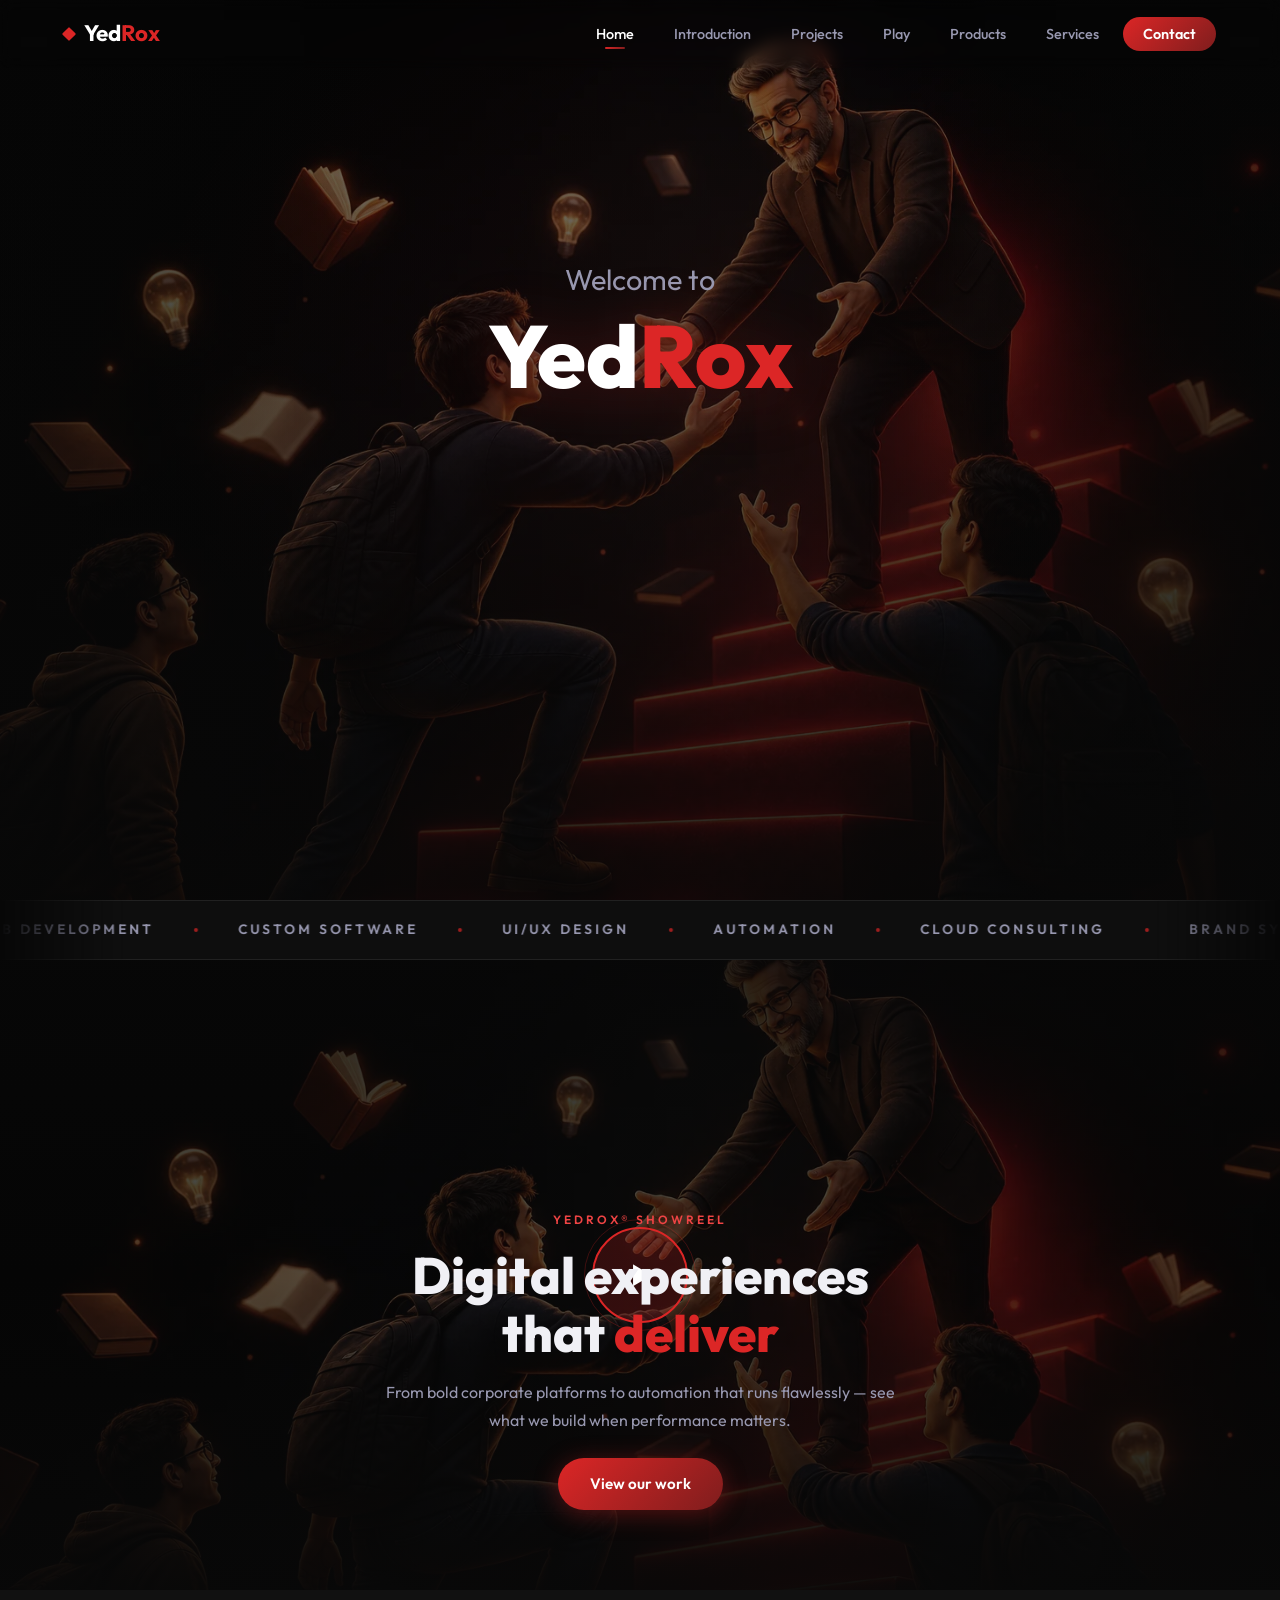
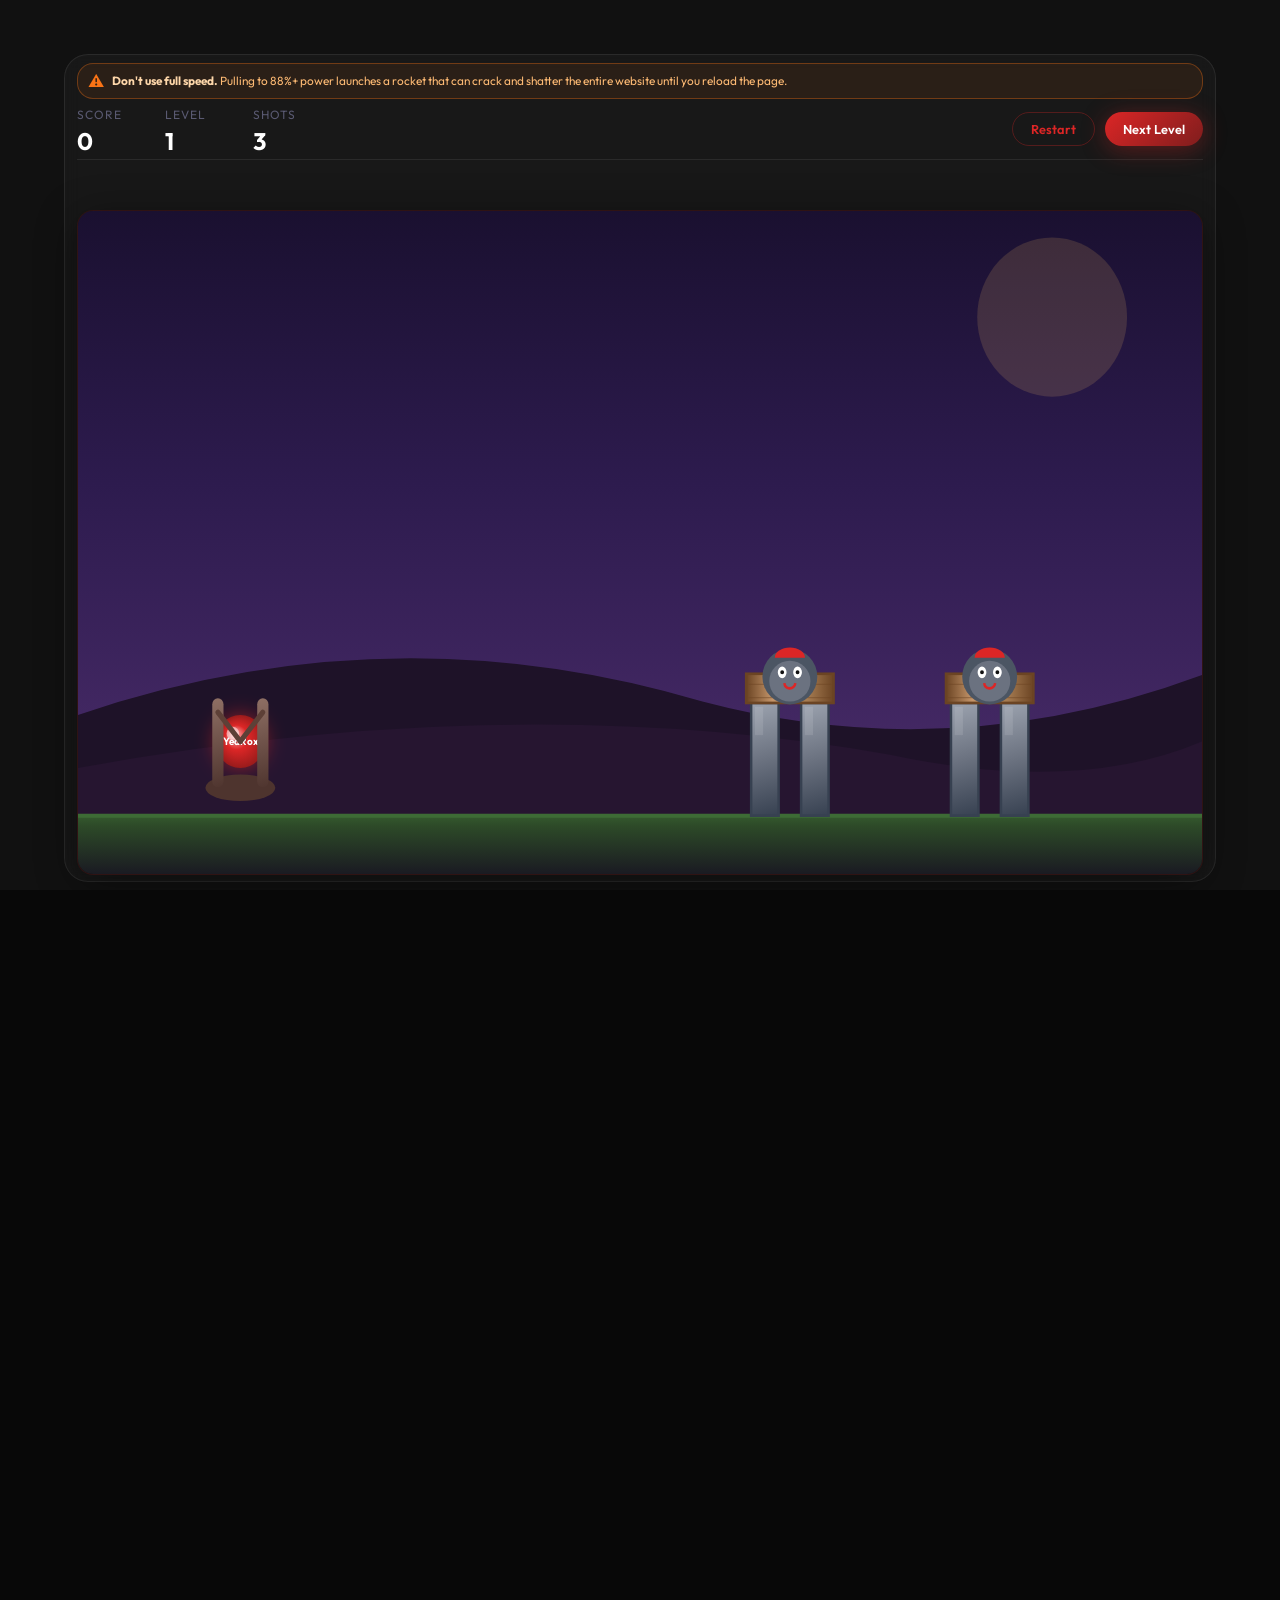
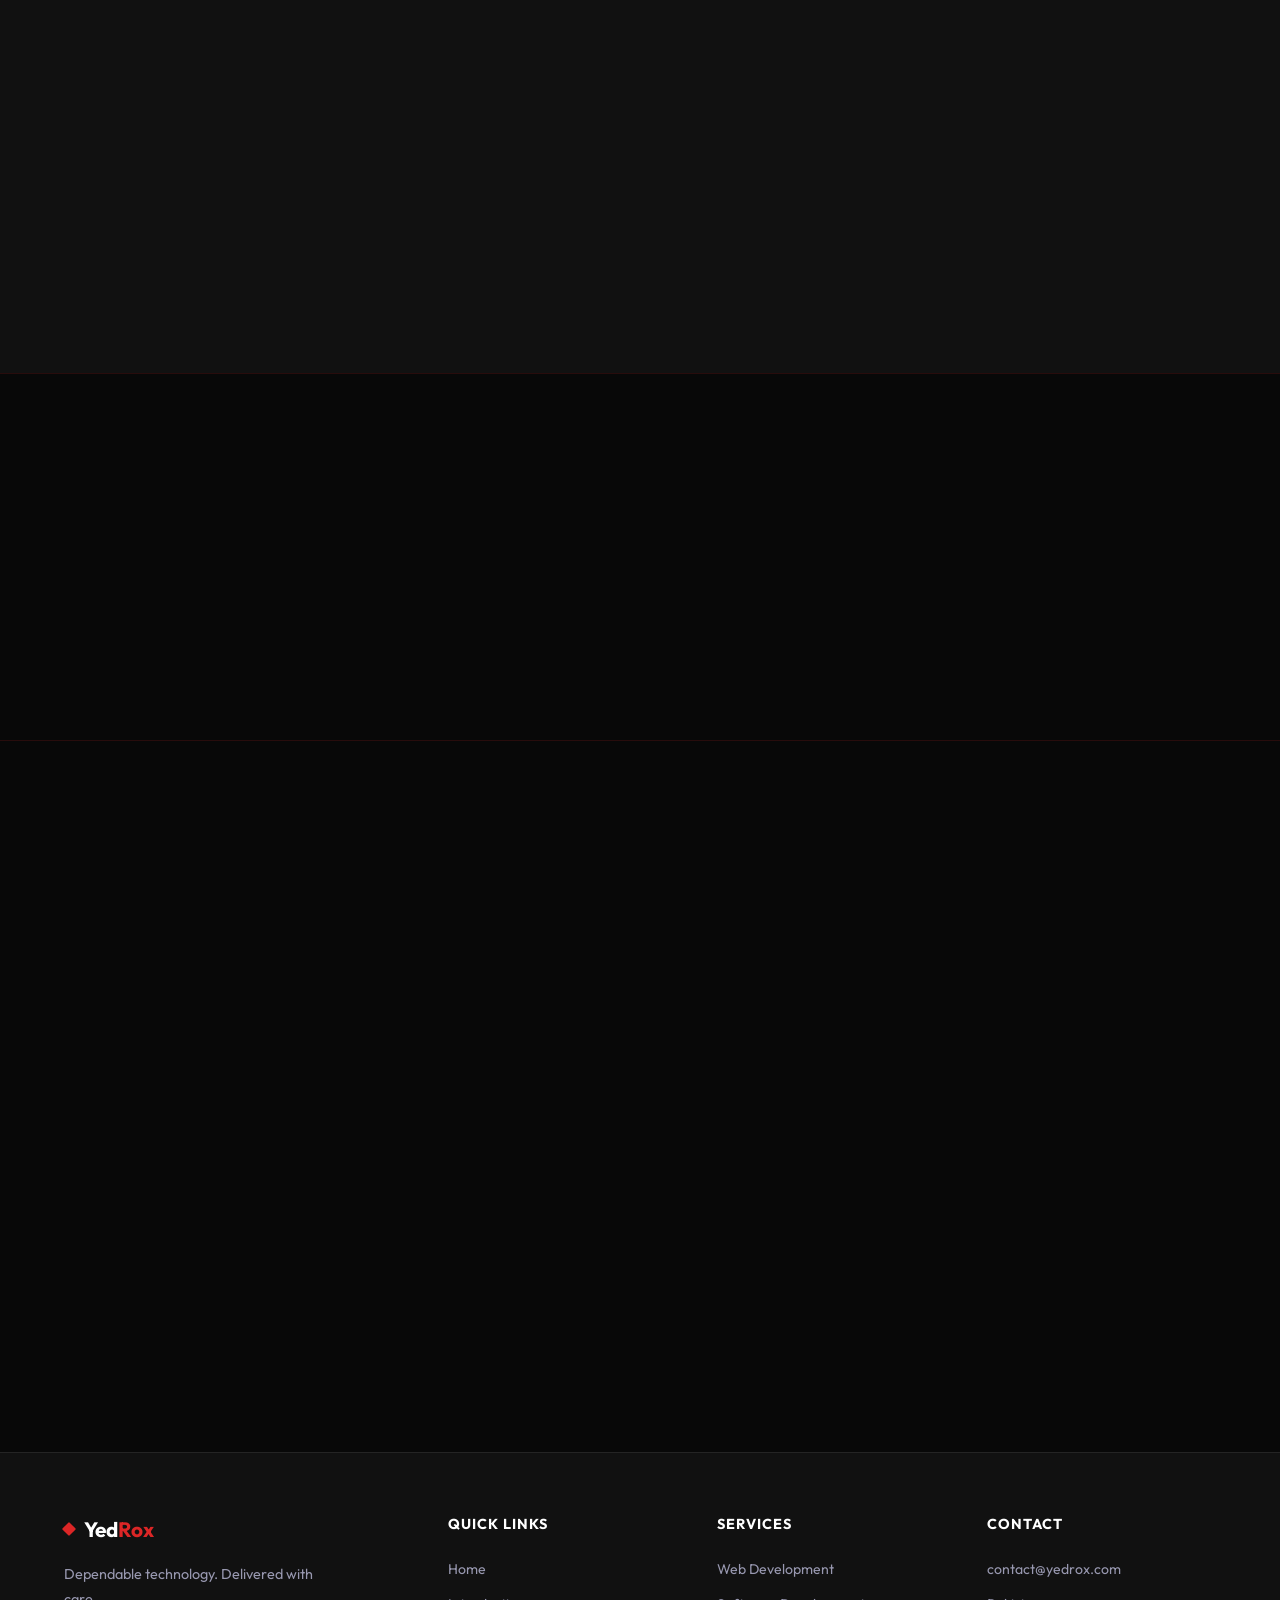
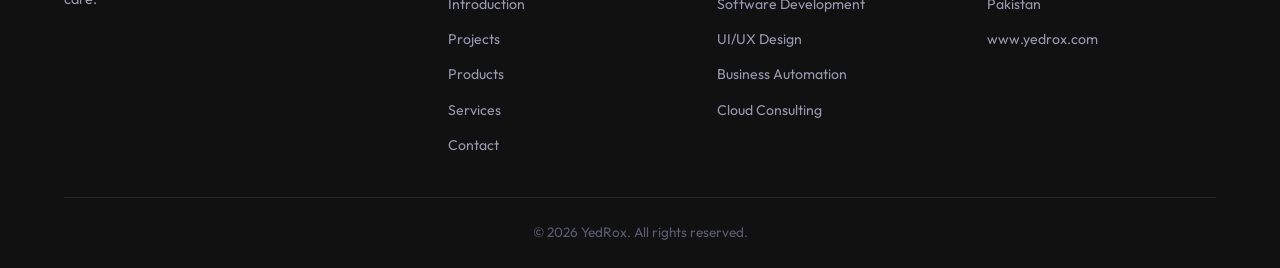
<file: index.html>
<!DOCTYPE html>
<html lang="en">
<head>
  <meta charset="UTF-8">
  <meta name="viewport" content="width=device-width, initial-scale=1.0, viewport-fit=cover">
  <meta name="theme-color" content="#080808">
  <meta name="mobile-web-app-capable" content="yes">
  <meta name="description" content="YedRox — Reliable digital solutions built to perform. Web development, software, automation, and technology consulting you can trust.">
  <title>YedRox | Reliable Digital Solutions Built to Perform</title>
  <link rel="preconnect" href="https://fonts.googleapis.com">
  <link rel="preconnect" href="https://fonts.gstatic.com" crossorigin>
  <link href="https://fonts.googleapis.com/css2?family=Inter:wght@300;400;500;600;700;800&family=Outfit:wght@400;500;600;700;800&display=swap" rel="stylesheet">
  <link rel="preload" as="image" href="assets/hero-mentor.webp" fetchpriority="high">
  <link rel="stylesheet" href="style.css?v=11">
</head>
<body>

  <div id="screenCracks" class="screen-cracks" aria-hidden="true" hidden>
    <svg class="screen-crack-glass" viewBox="0 0 1000 1000" preserveAspectRatio="xMidYMid slice" aria-hidden="true">
      <defs>
        <radialGradient id="crackImpactGlow" cx="50%" cy="50%" r="50%">
          <stop offset="0%" stop-color="rgba(255,255,255,0.28)" />
          <stop offset="40%" stop-color="rgba(255,255,255,0.08)" />
          <stop offset="100%" stop-color="rgba(255,255,255,0)" />
        </radialGradient>
        <filter id="crackShadowBlur" x="-30%" y="-30%" width="160%" height="160%">
          <feGaussianBlur stdDeviation="1.2" />
        </filter>
        <filter id="crackGlow" x="-20%" y="-20%" width="140%" height="140%">
          <feGaussianBlur stdDeviation="0.35" result="blur" />
          <feMerge>
            <feMergeNode in="blur" />
            <feMergeNode in="SourceGraphic" />
          </feMerge>
        </filter>
      </defs>

      <circle class="crack-impact-glow" cx="500" cy="500" r="110" fill="url(#crackImpactGlow)" />
      <circle class="crack-impact-chip" cx="500" cy="500" r="5" />
      <circle class="crack-impact-ring" cx="500" cy="500" r="18" />
      <circle class="crack-impact-ring crack-impact-ring--outer" cx="500" cy="500" r="34" />

      <g class="crack-layer crack-layer--shadow" filter="url(#crackShadowBlur)">
        <path class="crack-primary" data-tier="1" d="M500 500 C502 478 497 456 503 434 C498 412 504 390 499 368 C503 346 497 324 501 302 C498 280 502 258 499 236 C501 214 498 192 500 170 C502 148 499 126 501 104 C498 82 500 60 502 38 C499 24 501 12 500 4" />
        <path class="crack-primary" data-tier="1" d="M500 500 C518 492 536 484 554 476 C572 468 590 460 608 452 C626 444 644 436 662 428 C680 420 698 412 716 404 C734 396 752 388 770 380 C788 372 806 364 824 356 C842 348 860 340 878 332 C896 324 914 316 932 308 C950 300 968 292 986 284" />
        <path class="crack-primary" data-tier="1" d="M500 500 C492 518 484 536 476 554 C468 572 460 590 452 608 C444 626 436 644 428 662 C420 680 412 698 404 716 C396 734 388 752 380 770 C372 788 364 806 356 824 C348 842 340 860 332 878 C324 896 316 914 308 932 C300 950 292 968 284 986" />
        <path class="crack-primary" data-tier="1" d="M500 500 C482 492 464 484 446 476 C428 468 410 460 392 452 C374 444 356 436 338 428 C320 420 302 412 284 404 C266 396 248 388 230 380 C212 372 194 364 176 356 C158 348 140 340 122 332 C104 324 86 316 68 308 C50 300 32 292 14 284" />
        <path class="crack-primary" data-tier="1" d="M500 500 C508 508 516 516 524 524 C532 532 540 540 548 548 C556 556 564 564 572 572 C580 580 588 588 596 596 C604 604 612 612 620 620 C628 628 636 636 644 644 C652 652 660 660 668 668 C676 676 684 684 692 692 C700 700 708 708 716 716 C724 724 732 732 740 740 C748 748 756 756 764 764 C772 772 780 780 788 788 C796 796 804 804 812 812 C820 820 828 828 836 836 C844 844 852 852 860 860 C868 868 876 876 884 884 C892 892 900 900 908 908 C916 916 924 924 932 932 C940 940 948 948 956 956 C964 964 972 972 980 980 C988 988 994 994 998 998" />
        <path class="crack-primary" data-tier="1" d="M500 500 C492 508 484 516 476 524 C468 532 460 540 452 548 C444 556 436 564 428 572 C420 580 412 588 404 596 C396 604 388 612 380 620 C372 628 364 636 356 644 C348 652 340 660 332 668 C324 676 316 684 308 692 C300 700 292 708 284 716 C276 724 268 732 260 740 C252 748 244 756 236 764 C228 772 220 780 212 788 C204 796 196 804 188 812 C180 820 172 828 164 836 C156 844 148 852 140 860 C132 868 124 876 116 884 C108 892 100 900 92 908 C84 916 76 924 68 932 C60 940 52 948 44 956 C36 964 28 972 20 980 C12 988 6 994 2 998" />
        <path class="crack-primary" data-tier="2" d="M500 500 C512 506 524 512 536 518 C548 524 560 530 572 536 C584 542 596 548 608 554 C620 560 632 566 644 572 C656 578 668 584 680 590 C692 596 704 602 716 608 C728 614 740 620 752 626 C764 632 776 638 788 644 C800 650 812 656 824 662 C836 668 848 674 860 680 C872 686 884 692 896 698 C908 704 920 710 932 716 C944 722 956 728 968 734 C980 740 990 746 998 752" />
        <path class="crack-primary" data-tier="2" d="M500 500 C488 506 476 512 464 518 C452 524 440 530 428 536 C416 542 404 548 392 554 C380 560 368 566 356 572 C344 578 332 584 320 590 C308 596 296 602 284 608 C272 614 260 620 248 626 C236 632 224 638 212 644 C200 650 188 656 176 662 C164 668 152 674 140 680 C128 686 116 692 104 698 C92 704 80 710 68 716 C56 722 44 728 32 734 C20 740 10 746 2 752" />
        <path class="crack-primary" data-tier="2" d="M500 500 C506 494 512 488 518 482 C524 476 530 470 536 464 C542 458 548 452 554 446 C560 440 566 434 572 428 C578 422 584 416 590 410 C596 404 602 398 608 392 C614 386 620 380 626 374 C632 368 638 362 644 356 C650 350 656 344 662 338 C668 332 674 326 680 320 C686 314 692 308 698 302 C704 296 710 290 716 284 C722 278 728 272 734 266 C740 260 746 254 752 248 C758 242 764 236 770 230 C776 224 782 218 788 212 C794 206 800 200 806 194 C812 188 818 182 824 176 C830 170 836 164 842 158 C848 152 854 146 860 140 C866 134 872 128 878 122 C884 116 890 110 896 104 C902 98 908 92 914 86 C920 80 926 74 932 68 C938 62 944 56 950 50 C956 44 962 38 968 32 C974 26 980 20 986 14 C992 8 996 4 999 1" />
        <path class="crack-primary" data-tier="2" d="M500 500 C494 506 488 512 482 518 C476 524 470 530 464 536 C458 542 452 548 446 554 C440 560 434 566 428 572 C422 578 416 584 410 590 C404 596 398 602 392 608 C386 614 380 620 374 626 C368 632 362 638 356 644 C350 650 344 656 338 662 C332 668 326 674 320 680 C314 686 308 692 302 698 C296 704 290 710 284 716 C278 722 272 728 266 734 C260 740 254 746 248 752 C242 758 236 764 230 770 C224 776 218 782 212 788 C206 794 200 800 194 806 C188 812 182 818 176 824 C170 830 164 836 158 842 C152 848 146 854 140 860 C134 866 128 872 122 878 C116 884 110 890 104 896 C98 902 92 908 86 914 C80 920 74 926 68 932 C62 938 56 944 50 950 C44 956 38 962 32 968 C26 974 20 980 14 986 C8 992 4 996 1 999" />
      </g>

      <g class="crack-layer crack-layer--core" filter="url(#crackGlow)">
        <path class="crack-primary" data-tier="1" d="M500 500 C502 478 497 456 503 434 C498 412 504 390 499 368 C503 346 497 324 501 302 C498 280 502 258 499 236 C501 214 498 192 500 170 C502 148 499 126 501 104 C498 82 500 60 502 38 C499 24 501 12 500 4" />
        <path class="crack-primary" data-tier="1" d="M500 500 C518 492 536 484 554 476 C572 468 590 460 608 452 C626 444 644 436 662 428 C680 420 698 412 716 404 C734 396 752 388 770 380 C788 372 806 364 824 356 C842 348 860 340 878 332 C896 324 914 316 932 308 C950 300 968 292 986 284" />
        <path class="crack-primary" data-tier="1" d="M500 500 C492 518 484 536 476 554 C468 572 460 590 452 608 C444 626 436 644 428 662 C420 680 412 698 404 716 C396 734 388 752 380 770 C372 788 364 806 356 824 C348 842 340 860 332 878 C324 896 316 914 308 932 C300 950 292 968 284 986" />
        <path class="crack-primary" data-tier="1" d="M500 500 C482 492 464 484 446 476 C428 468 410 460 392 452 C374 444 356 436 338 428 C320 420 302 412 284 404 C266 396 248 388 230 380 C212 372 194 364 176 356 C158 348 140 340 122 332 C104 324 86 316 68 308 C50 300 32 292 14 284" />
        <path class="crack-primary" data-tier="1" d="M500 500 C508 508 516 516 524 524 C532 532 540 540 548 548 C556 556 564 564 572 572 C580 580 588 588 596 596 C604 604 612 612 620 620 C628 628 636 636 644 644 C652 652 660 660 668 668 C676 676 684 684 692 692 C700 700 708 708 716 716 C724 724 732 732 740 740 C748 748 756 756 764 764 C772 772 780 780 788 788 C796 796 804 804 812 812 C820 820 828 828 836 836 C844 844 852 852 860 860 C868 868 876 876 884 884 C892 892 900 900 908 908 C916 916 924 924 932 932 C940 940 948 948 956 956 C964 964 972 972 980 980 C988 988 994 994 998 998" />
        <path class="crack-primary" data-tier="1" d="M500 500 C492 508 484 516 476 524 C468 532 460 540 452 548 C444 556 436 564 428 572 C420 580 412 588 404 596 C396 604 388 612 380 620 C372 628 364 636 356 644 C348 652 340 660 332 668 C324 676 316 684 308 692 C300 700 292 708 284 716 C276 724 268 732 260 740 C252 748 244 756 236 764 C228 772 220 780 212 788 C204 796 196 804 188 812 C180 820 172 828 164 836 C156 844 148 852 140 860 C132 868 124 876 116 884 C108 892 100 900 92 908 C84 916 76 924 68 932 C60 940 52 948 44 956 C36 964 28 972 20 980 C12 988 6 994 2 998" />
        <path class="crack-primary" data-tier="2" d="M500 500 C512 506 524 512 536 518 C548 524 560 530 572 536 C584 542 596 548 608 554 C620 560 632 566 644 572 C656 578 668 584 680 590 C692 596 704 602 716 608 C728 614 740 620 752 626 C764 632 776 638 788 644 C800 650 812 656 824 662 C836 668 848 674 860 680 C872 686 884 692 896 698 C908 704 920 710 932 716 C944 722 956 728 968 734 C980 740 990 746 998 752" />
        <path class="crack-primary" data-tier="2" d="M500 500 C488 506 476 512 464 518 C452 524 440 530 428 536 C416 542 404 548 392 554 C380 560 368 566 356 572 C344 578 332 584 320 590 C308 596 296 602 284 608 C272 614 260 620 248 626 C236 632 224 638 212 644 C200 650 188 656 176 662 C164 668 152 674 140 680 C128 686 116 692 104 698 C92 704 80 710 68 716 C56 722 44 728 32 734 C20 740 10 746 2 752" />
        <path class="crack-primary" data-tier="2" d="M500 500 C506 494 512 488 518 482 C524 476 530 470 536 464 C542 458 548 452 554 446 C560 440 566 434 572 428 C578 422 584 416 590 410 C596 404 602 398 608 392 C614 386 620 380 626 374 C632 368 638 362 644 356 C650 350 656 344 662 338 C668 332 674 326 680 320 C686 314 692 308 698 302 C704 296 710 290 716 284 C722 278 728 272 734 266 C740 260 746 254 752 248 C758 242 764 236 770 230 C776 224 782 218 788 212 C794 206 800 200 806 194 C812 188 818 182 824 176 C830 170 836 164 842 158 C848 152 854 146 860 140 C866 134 872 128 878 122 C884 116 890 110 896 104 C902 98 908 92 914 86 C920 80 926 74 932 68 C938 62 944 56 950 50 C956 44 962 38 968 32 C974 26 980 20 986 14 C992 8 996 4 999 1" />
        <path class="crack-primary" data-tier="2" d="M500 500 C494 506 488 512 482 518 C476 524 470 530 464 536 C458 542 452 548 446 554 C440 560 434 566 428 572 C422 578 416 584 410 590 C404 596 398 602 392 608 C386 614 380 620 374 626 C368 632 362 638 356 644 C350 650 344 656 338 662 C332 668 326 674 320 680 C314 686 308 692 302 698 C296 704 290 710 284 716 C278 722 272 728 266 734 C260 740 254 746 248 752 C242 758 236 764 230 770 C224 776 218 782 212 788 C206 794 200 800 194 806 C188 812 182 818 176 824 C170 830 164 836 158 842 C152 848 146 854 140 860 C134 866 128 872 122 878 C116 884 110 890 104 896 C98 902 92 908 86 914 C80 920 74 926 68 932 C62 938 56 944 50 950 C44 956 38 962 32 968 C26 974 20 980 14 986 C8 992 4 996 1 999" />
      </g>

      <g class="crack-layer crack-layer--branch">
        <path class="crack-branch" d="M499 368 L512 358 L508 342 M503 346 L490 334 L496 318" />
        <path class="crack-branch" d="M662 428 L676 416 L670 400 M680 420 L694 408 L688 392" />
        <path class="crack-branch" d="M428 662 L416 676 L400 670 M420 680 L408 694 L392 688" />
        <path class="crack-branch" d="M338 428 L326 416 L310 422 M356 438 L344 426 L330 432" />
        <path class="crack-branch" d="M572 572 L584 560 L578 544 M596 588 L608 576 L602 560" />
        <path class="crack-branch" d="M428 572 L416 584 L402 578 M444 556 L432 568 L418 562" />
        <path class="crack-branch" d="M644 572 L658 560 L652 544 M680 590 L668 602 L662 618" />
        <path class="crack-branch" d="M356 572 L342 560 L348 544 M320 590 L332 602 L326 618" />
        <path class="crack-branch" d="M501 302 L515 288 L509 272 M498 280 L484 266 L490 250" />
        <path class="crack-branch" d="M770 380 L784 366 L778 350 M756 392 L742 378 L748 362" />
        <path class="crack-branch" d="M548 548 L562 534 L556 518 M534 562 L520 548 L526 532" />
        <path class="crack-branch" d="M452 548 L438 534 L444 518 M466 562 L480 548 L474 532" />
      </g>

      <g class="crack-layer crack-layer--hairline">
        <path class="crack-hair" d="M500 500 L508 496 L504 490 L511 484 L506 478" />
        <path class="crack-hair" d="M500 500 L492 504 L496 510 L489 516 L494 522" />
        <path class="crack-hair" d="M504 390 L510 386 L507 382 M556 476 L562 472 L559 468" />
        <path class="crack-hair" d="M476 556 L470 562 L474 566 M452 608 L446 614 L450 618" />
        <path class="crack-hair" d="M620 620 L626 626 L622 630 M644 644 L650 650 L646 654" />
        <path class="crack-hair" d="M380 620 L374 626 L378 630 M356 644 L350 650 L354 654" />
        <path class="crack-hair" d="M716 404 L722 398 L718 394 M608 452 L614 446 L610 442" />
        <path class="crack-hair" d="M284 404 L278 398 L282 394 M392 452 L386 446 L390 442" />
        <path class="crack-hair" d="M680 590 L686 584 L682 580 M590 410 L596 404 L592 400" />
        <path class="crack-hair" d="M320 590 L314 584 L318 580 M410 590 L404 584 L408 580" />
      </g>

      <g class="crack-layer crack-layer--highlight">
        <path class="crack-highlight" d="M500 500 C502 478 497 456 503 434 C498 412 504 390 499 368 C503 346 497 324 501 302 C498 280 502 258 499 236 C501 214 498 192 500 170" />
        <path class="crack-highlight" d="M500 500 C518 492 536 484 554 476 C572 468 590 460 608 452 C626 444 644 436 662 428 C680 420 698 412 716 404" />
        <path class="crack-highlight" d="M500 500 C492 518 484 536 476 554 C468 572 460 590 452 608 C444 626 436 644 428 662 C420 680 412 698 404 716" />
        <path class="crack-highlight" d="M500 500 C482 492 464 484 446 476 C428 468 410 460 392 452 C374 444 356 436 338 428 C320 420 302 412 284 404" />
        <path class="crack-highlight" d="M500 500 C508 508 516 516 524 524 C532 532 540 540 548 548 C556 556 564 564 572 572 C580 580 588 588 596 596" />
        <path class="crack-highlight" d="M500 500 C492 508 484 516 476 524 C468 532 460 540 452 548 C444 556 436 564 428 572 C420 580 412 588 404 596" />
      </g>
    </svg>
  </div>

  <div class="ambient-glow" aria-hidden="true">
    <div class="ambient-orb ambient-orb-1"></div>
    <div class="ambient-orb ambient-orb-2"></div>
  </div>

  <!-- Cinematic Intro -->
  <div id="intro" class="intro" aria-live="polite">
    <div class="intro-inner">
      <div class="intro-logo"><span class="brand-yed">Yed</span><span class="brand-rox">Rox</span></div>
      <p class="intro-tagline">
        <span class="intro-static">Building with</span>
        <span class="intro-word" id="introWord">precision</span>
      </p>
      <div class="intro-progress-wrap">
        <span class="intro-percent" id="introPercent">0%</span>
        <div class="intro-bar"><div class="intro-bar-fill" id="introBarFill"></div></div>
      </div>
      <button type="button" class="intro-skip" id="introSkip">Skip intro</button>
    </div>
  </div>

  <!-- Header / Navbar -->
  <header class="header" id="header">
    <div class="scroll-progress" id="scrollProgress" aria-hidden="true"></div>
    <nav class="nav container" aria-label="Main navigation">
      <a href="#home" class="nav-logo">
        <span class="logo-icon" aria-hidden="true"></span>
        <span class="logo-text"><span class="brand-yed">Yed</span><span class="brand-rox">Rox</span></span>
      </a>

      <button class="nav-toggle" id="navToggle" aria-label="Toggle menu" aria-expanded="false">
        <span class="hamburger"></span>
      </button>

      <ul class="nav-menu" id="navMenu">
        <li><a href="#home" class="nav-link active">Home</a></li>
        <li><a href="#introduction" class="nav-link">Introduction</a></li>
        <li><a href="#showcase" class="nav-link">Projects</a></li>
        <li><a href="#playground" class="nav-link">Play</a></li>
        <li><a href="#products" class="nav-link">Products</a></li>
        <li><a href="#services" class="nav-link">Services</a></li>
        <li><a href="#contact" class="nav-link nav-link-cta">Contact</a></li>
      </ul>
    </nav>
  </header>

  <main>

    <!-- Hero Section -->
    <section class="hero section" id="home">
      <div class="hero-media" aria-hidden="true">
        <img src="assets/hero-mentor.webp" alt="" class="hero-bg-img" width="1920" height="1080" decoding="async" fetchpriority="high">
        <div class="hero-overlay"></div>
      </div>
      <div class="container hero-content">
        <p class="hero-badge reveal">Engineering You Can Trust</p>
        <h1 class="hero-title">
          <span class="hero-line">Welcome to</span>
          <span class="hero-brand"><span class="brand-yed">Yed</span><span class="brand-rox">Rox</span></span>
        </h1>
        <p class="hero-subtitle reveal">We design and build dependable websites, software, and automation — delivered on time, built to scale.</p>
        <div class="hero-buttons reveal">
          <a href="#products" class="btn btn-primary">Explore Products</a>
          <a href="#contact" class="btn btn-secondary">Contact Us</a>
        </div>
        <div class="hero-stats reveal">
          <div class="stat">
            <span class="stat-number" data-count="150" data-suffix="+">0</span>
            <span class="stat-label">Projects Delivered</span>
          </div>
          <div class="stat-divider"></div>
          <div class="stat">
            <span class="stat-number" data-count="98" data-suffix="%">0</span>
            <span class="stat-label">Client Satisfaction</span>
          </div>
          <div class="stat-divider"></div>
          <div class="stat">
            <span class="stat-number" data-count="24" data-suffix="/7">0</span>
            <span class="stat-label">Support Available</span>
          </div>
        </div>
      </div>
      <div class="hero-scroll reveal" aria-hidden="true">
        <span>Scroll</span>
        <div class="scroll-line"></div>
      </div>
    </section>

    <!-- Marquee Strip -->
    <div class="marquee" aria-hidden="true">
      <div class="marquee-flow">
        <div class="marquee-track">
          <span>Web Development</span><span class="marquee-dot" aria-hidden="true"></span>
          <span>Custom Software</span><span class="marquee-dot" aria-hidden="true"></span>
          <span>UI/UX Design</span><span class="marquee-dot" aria-hidden="true"></span>
          <span>Automation</span><span class="marquee-dot" aria-hidden="true"></span>
          <span>Cloud Consulting</span><span class="marquee-dot" aria-hidden="true"></span>
          <span>Brand Systems</span><span class="marquee-dot" aria-hidden="true"></span>
        </div>
        <div class="marquee-track" aria-hidden="true">
          <span>Web Development</span><span class="marquee-dot" aria-hidden="true"></span>
          <span>Custom Software</span><span class="marquee-dot" aria-hidden="true"></span>
          <span>UI/UX Design</span><span class="marquee-dot" aria-hidden="true"></span>
          <span>Automation</span><span class="marquee-dot" aria-hidden="true"></span>
          <span>Cloud Consulting</span><span class="marquee-dot" aria-hidden="true"></span>
          <span>Brand Systems</span><span class="marquee-dot" aria-hidden="true"></span>
        </div>
      </div>
    </div>

    <!-- Showreel Section -->
    <section class="showreel" id="showreel">
      <div class="showreel-media">
        <img src="assets/hero-mentor.webp" alt="" class="showreel-bg" width="1920" height="1080" loading="lazy" decoding="async">
        <div class="showreel-overlay"></div>
        <button type="button" class="showreel-play" id="showreelPlay" aria-label="View our project showcase">
          <span class="showreel-play-ring"></span>
          <span class="showreel-play-icon">▶</span>
        </button>
      </div>
      <div class="container showreel-caption reveal">
        <span class="showreel-label">YedRox® Showreel</span>
        <h2 class="showreel-title">Digital experiences<br>that <span class="text-red">deliver</span></h2>
        <p class="showreel-text">From bold corporate platforms to automation that runs flawlessly — see what we build when performance matters.</p>
        <a href="#showcase" class="btn btn-primary" id="showreelCta">View our work</a>
      </div>
    </section>

    <!-- Rox Launch Game Section -->
    <section class="section section-alt playground" id="playground">
      <div class="container">
        <div class="section-header reveal">
          <span class="section-tag">Play Live</span>
          <h2 class="section-title">Rox Launch</h2>
          <div class="section-line"></div>
          <p class="playground-desc reveal">Knock down the targets with physics-powered launches — a live demo of interactive experiences we build.</p>
        </div>

        <div class="playground-stage glass reveal">
          <div class="playground-warning" role="note">
            <span class="playground-warning-icon" aria-hidden="true">⚠</span>
            <span><strong>Don't use full speed.</strong> Pulling to 88%+ power launches a rocket that can crack and shatter the entire website until you reload the page.</span>
          </div>

          <div class="playground-hud">
            <div class="playground-stat">
              <span class="playground-stat-label">Score</span>
              <span class="playground-stat-value" id="gameScore">0</span>
            </div>
            <div class="playground-stat">
              <span class="playground-stat-label">Level</span>
              <span class="playground-stat-value" id="gameLevel">1</span>
            </div>
            <div class="playground-stat">
              <span class="playground-stat-label">Shots</span>
              <span class="playground-stat-value" id="gameShots">3</span>
            </div>
            <div class="playground-controls">
              <button type="button" class="btn btn-outline btn-sm" id="gameRestart">Restart</button>
              <button type="button" class="btn btn-primary btn-sm" id="gameNext" hidden>Next Level</button>
            </div>
          </div>

          <div class="playground-power" id="gamePowerWrap">
            <span class="playground-power-label">Power <strong id="gamePowerLabel">0%</strong></span>
            <div class="playground-power-track">
              <div class="playground-power-fill" id="gamePowerBar"></div>
            </div>
          </div>

          <div class="playground-canvas-wrap">
            <canvas id="gameCanvas" aria-label="Rox Launch slingshot game"></canvas>
            <div class="playground-modal" id="gameModal" hidden>
              <div class="playground-modal-inner">
                <h3 id="gameModalTitle">Level Complete!</h3>
                <p id="gameModalText">Great shot! Ready for the next challenge?</p>
                <div class="playground-modal-actions">
                  <button type="button" class="btn btn-outline" id="gameModalRetry">Try Again</button>
                  <button type="button" class="btn btn-primary" id="gameModalAction">Next Level</button>
                </div>
              </div>
            </div>
          </div>

          <p class="playground-hint">Pull back further for more power — white dots show your shot arc. Knock down all targets to win!</p>
        </div>
      </div>
    </section>

    <!-- Introduction Section -->
    <section class="section" id="introduction">
      <div class="container">
        <div class="section-header reveal">
          <span class="section-tag">About Us</span>
          <h2 class="section-title">Introduction</h2>
          <div class="section-line"></div>
        </div>
        <p class="intro-text reveal">
          YedRox is a technology partner built on clear communication, disciplined delivery, and lasting quality. From corporate websites and custom software to workflow automation and brand systems, we help businesses operate smarter — with solutions engineered to perform day after day.
        </p>
        <div class="info-cards">
          <article class="info-card glass reveal">
            <div class="info-icon">
              <svg viewBox="0 0 24 24" fill="none" stroke="currentColor" stroke-width="1.5"><path d="M12 2L2 7l10 5 10-5-10-5zM2 17l10 5 10-5M2 12l10 5 10-5"/></svg>
            </div>
            <h3>Precision Engineering</h3>
            <p>Every line of code and every design decision is made with purpose — clean architecture, tested workflows, and solutions that work as promised.</p>
          </article>
          <article class="info-card glass reveal">
            <div class="info-icon">
              <svg viewBox="0 0 24 24" fill="none" stroke="currentColor" stroke-width="1.5"><path d="M9 12l2 2 4-4m5.618-4.016A11.955 11.955 0 0112 2.944a11.955 11.955 0 01-8.618 3.04A12.02 12.02 0 003 9c0 5.591 3.824 10.29 9 11.622 5.176-1.332 9-6.03 9-11.622 0-1.042-.133-2.052-.382-3.016z"/></svg>
            </div>
            <h3>Proven Reliability</h3>
            <p>We meet deadlines, document our work, and stand behind what we deliver — so your systems stay stable long after launch.</p>
          </article>
          <article class="info-card glass reveal">
            <div class="info-icon">
              <svg viewBox="0 0 24 24" fill="none" stroke="currentColor" stroke-width="1.5"><path d="M13 10V3L4 14h7v7l9-11h-7z"/></svg>
            </div>
            <h3>Built for Growth</h3>
            <p>Modular, scalable foundations that expand with your business — no costly rebuilds when you need to move forward.</p>
          </article>
        </div>
      </div>
    </section>

    <!-- Project Showcase -->
    <section class="section showcase" id="showcase">
      <div class="container">
        <div class="section-header reveal">
          <span class="section-tag">Portfolio</span>
          <h2 class="section-title">Projects that <span class="text-red">impact</span></h2>
          <div class="section-line"></div>
        </div>
        <p class="showcase-intro reveal">If it doesn't perform, it doesn't count. Scroll through work engineered to convert, scale, and last.</p>
      </div>
      <div class="showcase-track-wrap">
        <div class="showcase-track" id="showcaseTrack">
          <article class="showcase-card showcase-card--1 reveal">
            <span class="showcase-cat">Corporate Web</span>
            <h3>NexaCorp Platform</h3>
            <p>Full-scale business website with CMS, analytics, and conversion-focused UX.</p>
            <span class="showcase-year">2025</span>
          </article>
          <article class="showcase-card showcase-card--2 reveal">
            <span class="showcase-cat">E-Commerce</span>
            <h3>ShopFlow Commerce</h3>
            <p>High-performance online store with secure checkout and inventory automation.</p>
            <span class="showcase-year">2025</span>
          </article>
          <article class="showcase-card showcase-card--3 reveal">
            <span class="showcase-cat">Automation</span>
            <h3>AutoPulse Suite</h3>
            <p>Workflow engine connecting CRM, email, and reporting — saving 20+ hours weekly.</p>
            <span class="showcase-year">2024</span>
          </article>
          <article class="showcase-card showcase-card--4 reveal">
            <span class="showcase-cat">Branding</span>
            <h3>BrandForge Identity</h3>
            <p>Complete visual system — logo, guidelines, and digital brand rollout.</p>
            <span class="showcase-year">2024</span>
          </article>
          <article class="showcase-card showcase-card--5 reveal">
            <span class="showcase-cat">Management System</span>
            <h3>DataHub CRM</h3>
            <p>Custom admin dashboard centralizing sales, support, and operations in one place.</p>
            <span class="showcase-year">2024</span>
          </article>
          <article class="showcase-card showcase-card--6 reveal">
            <span class="showcase-cat">Mobile UI</span>
            <h3>LaunchPad Kit</h3>
            <p>Pixel-perfect iOS and Android design system accelerating app development.</p>
            <span class="showcase-year">2023</span>
          </article>
        </div>
      </div>
      <div class="container showcase-cta reveal">
        <a href="#contact" class="btn btn-secondary">Let's build something</a>
      </div>
    </section>

    <!-- Our Products Section -->
    <section class="section section-alt" id="products">
      <div class="container">
        <div class="section-header reveal">
          <span class="section-tag">What We Build</span>
          <h2 class="section-title">Our Products</h2>
          <div class="section-line"></div>
        </div>
        <div class="products-grid">

          <article class="product-card glass reveal">
            <div class="product-icon">
              <svg viewBox="0 0 24 24" fill="none" stroke="currentColor" stroke-width="1.5"><rect x="2" y="3" width="20" height="14" rx="2"/><path d="M8 21h8M12 17v4"/></svg>
            </div>
            <h3>Business Websites</h3>
            <p>Fast, professional corporate sites that reflect your brand with clarity — structured to convert visitors into clients.</p>
            <a href="#contact" class="btn btn-outline">Learn More</a>
          </article>

          <article class="product-card glass reveal">
            <div class="product-icon">
              <svg viewBox="0 0 24 24" fill="none" stroke="currentColor" stroke-width="1.5"><path d="M6 2L3 6v14a2 2 0 002 2h14a2 2 0 002-2V6l-3-4z"/><path d="M3 6h18M16 10a4 4 0 01-8 0"/></svg>
            </div>
            <h3>E-Commerce Platforms</h3>
            <p>Secure online stores with reliable checkout, inventory control, and a shopping experience your customers can trust.</p>
            <a href="#contact" class="btn btn-outline">Learn More</a>
          </article>

          <article class="product-card glass reveal">
            <div class="product-icon">
              <svg viewBox="0 0 24 24" fill="none" stroke="currentColor" stroke-width="1.5"><path d="M4 19.5A2.5 2.5 0 016.5 17H20"/><path d="M6.5 2H20v20H6.5A2.5 2.5 0 014 19.5v-15A2.5 2.5 0 016.5 2z"/></svg>
            </div>
            <h3>Management Systems</h3>
            <p>Custom ERP, CRM, and admin dashboards that centralize your operations — reducing manual work and human error.</p>
            <a href="#contact" class="btn btn-outline">Learn More</a>
          </article>

          <article class="product-card glass reveal">
            <div class="product-icon">
              <svg viewBox="0 0 24 24" fill="none" stroke="currentColor" stroke-width="1.5"><rect x="5" y="2" width="14" height="20" rx="2"/><path d="M12 18h.01"/></svg>
            </div>
            <h3>Mobile App UI Kits</h3>
            <p>Consistent, production-ready design systems for iOS and Android — accelerating development without sacrificing quality.</p>
            <a href="#contact" class="btn btn-outline">Learn More</a>
          </article>

          <article class="product-card glass reveal">
            <div class="product-icon">
              <svg viewBox="0 0 24 24" fill="none" stroke="currentColor" stroke-width="1.5"><path d="M12 2v4M12 18v4M4.93 4.93l2.83 2.83M16.24 16.24l2.83 2.83M2 12h4M18 12h4M4.93 19.07l2.83-2.83M16.24 7.76l2.83-2.83"/></svg>
            </div>
            <h3>Automation Tools</h3>
            <p>Workflow automation that eliminates repetitive tasks — freeing your team to focus on work that actually matters.</p>
            <a href="#contact" class="btn btn-outline">Learn More</a>
          </article>

          <article class="product-card glass reveal">
            <div class="product-icon">
              <svg viewBox="0 0 24 24" fill="none" stroke="currentColor" stroke-width="1.5"><path d="M10 20l4-16m4 4l4 4-4 4M6 16l-4-4 4-4"/></svg>
            </div>
            <h3>Custom Software Products</h3>
            <p>Purpose-built applications designed around your exact processes — not forced to fit a generic template.</p>
            <a href="#contact" class="btn btn-outline">Learn More</a>
          </article>

        </div>
      </div>
    </section>

    <!-- Our Services Section -->
    <section class="section" id="services">
      <div class="container">
        <div class="section-header reveal">
          <span class="section-tag">What We Offer</span>
          <h2 class="section-title">Our Services</h2>
          <div class="section-line"></div>
        </div>
        <div class="services-grid">

          <article class="service-card glass reveal">
            <div class="service-number">01</div>
            <h3>Web Development</h3>
            <p>Responsive, SEO-ready websites built on modern frameworks — fast to load, easy to maintain, and ready for growth.</p>
          </article>

          <article class="service-card glass reveal">
            <div class="service-number">02</div>
            <h3>Software Development</h3>
            <p>Robust applications with clean codebases and clear documentation — built to last, not just to launch.</p>
          </article>

          <article class="service-card glass reveal">
            <div class="service-number">03</div>
            <h3>UI/UX Design</h3>
            <p>Interfaces that balance visual impact with usability — guiding users naturally from first click to conversion.</p>
          </article>

          <article class="service-card glass reveal">
            <div class="service-number">04</div>
            <h3>Business Automation</h3>
            <p>Connect your tools and automate routine processes — saving hours each week with reliable, tested workflows.</p>
          </article>

          <article class="service-card glass reveal">
            <div class="service-number">05</div>
            <h3>Digital Strategy</h3>
            <p>Practical roadmaps grounded in your goals — prioritizing what delivers real results, not vanity metrics.</p>
          </article>

          <article class="service-card glass reveal">
            <div class="service-number">06</div>
            <h3>Cloud &amp; Tech Consulting</h3>
            <p>Expert guidance on infrastructure, migration, and stack decisions — so you invest in technology that pays off.</p>
          </article>

          <article class="service-card glass reveal">
            <div class="service-number">07</div>
            <h3>Branding Solutions</h3>
            <p>Cohesive brand identities — logos, guidelines, and visual systems that present your business with confidence.</p>
          </article>

          <article class="service-card glass reveal">
            <div class="service-number">08</div>
            <h3>Maintenance &amp; Support</h3>
            <p>Proactive updates, security patches, and responsive support — keeping your systems secure and running smoothly.</p>
          </article>

        </div>
      </div>
    </section>

    <!-- Why Choose YedRox Section -->
    <section class="section section-alt" id="why-us">
      <div class="container">
        <div class="section-header reveal">
          <span class="section-tag">Our Advantage</span>
          <h2 class="section-title">Why Choose YedRox?</h2>
          <div class="section-line"></div>
        </div>
        <div class="why-grid">
          <article class="why-card glass reveal">
            <div class="why-icon">
              <svg viewBox="0 0 24 24" fill="none" stroke="currentColor" stroke-width="1.5"><path d="M7 21a4 4 0 01-4-4V5a2 2 0 012-2h4a2 2 0 012 2v12a4 4 0 01-4 4zm0 0h12a2 2 0 002-2v-4a2 2 0 00-2-2h-2.343M11 7.343l1.657-1.657a2 2 0 012.828 0l2.829 2.829a2 2 0 010 2.828l-8.486 8.485M7 17h.01"/></svg>
            </div>
            <h3>Design With Purpose</h3>
            <p>Every visual element serves a goal — creating interfaces that look sharp and guide users with intention.</p>
          </article>
          <article class="why-card glass reveal">
            <div class="why-icon">
              <svg viewBox="0 0 24 24" fill="none" stroke="currentColor" stroke-width="1.5"><path d="M13 10V3L4 14h7v7l9-11h-7z"/></svg>
            </div>
            <h3>Performance You Can Measure</h3>
            <p>Optimized load times and responsive layouts across every device — because speed is part of professionalism.</p>
          </article>
          <article class="why-card glass reveal">
            <div class="why-icon">
              <svg viewBox="0 0 24 24" fill="none" stroke="currentColor" stroke-width="1.5"><path d="M4 5a1 1 0 011-1h14a1 1 0 011 1v2a1 1 0 01-1 1H5a1 1 0 01-1-1V5zM4 13a1 1 0 011-1h6a1 1 0 011 1v6a1 1 0 01-1 1H5a1 1 0 01-1-1v-6zM16 13a1 1 0 011-1h2a1 1 0 011 1v6a1 1 0 01-1 1h-2a1 1 0 01-1-1v-6z"/></svg>
            </div>
            <h3>Scalable Digital Solutions</h3>
            <p>Architecture that grows with your business — from first launch to enterprise scale, without starting over.</p>
          </article>
          <article class="why-card glass reveal">
            <div class="why-icon">
              <svg viewBox="0 0 24 24" fill="none" stroke="currentColor" stroke-width="1.5"><path d="M18.364 5.636l-3.536 3.536m0 5.656l3.536 3.536M9.172 9.172L5.636 5.636m3.536 9.192l-3.536 3.536M21 12a9 9 0 11-18 0 9 9 0 0118 0zm-5 0a4 4 0 11-8 0 4 4 0 018 0z"/></svg>
            </div>
            <h3>Dedicated Support &amp; Maintenance</h3>
            <p>A responsive team available around the clock — ensuring your systems stay optimized, secure, and online.</p>
          </article>
        </div>
      </div>
    </section>

    <!-- CTA Band -->
    <section class="cta-band" id="cta">
      <div class="cta-band-glow" aria-hidden="true"></div>
      <div class="container cta-band-inner reveal">
        <h2 class="cta-band-title">Ready to build something <span class="text-red">remarkable</span>?</h2>
        <p class="cta-band-text">Tell us your vision — we'll turn it into dependable technology that performs from day one.</p>
        <a href="#contact" class="btn btn-primary btn-lg">Start a project</a>
      </div>
    </section>

    <!-- Contact Details Section -->
    <section class="section" id="contact">
      <div class="container">
        <div class="section-header reveal">
          <span class="section-tag">Get In Touch</span>
          <h2 class="section-title">Contact Details</h2>
          <div class="section-line"></div>
        </div>
        <div class="contact-wrapper">
          <div class="contact-info reveal">
            <p class="contact-intro">Reach us by email — we'll respond within one business day.</p>
            <ul class="contact-list">
              <li>
                <div class="contact-item-icon">
                  <svg viewBox="0 0 24 24" fill="none" stroke="currentColor" stroke-width="1.5"><path d="M3 8l7.89 5.26a2 2 0 002.22 0L21 8M5 19h14a2 2 0 002-2V7a2 2 0 00-2-2H5a2 2 0 00-2 2v10a2 2 0 002 2z"/></svg>
                </div>
                <div>
                  <span class="contact-label">Email</span>
                  <a href="mailto:contact@yedrox.com">contact@yedrox.com</a>
                </div>
              </li>
              <li>
                <div class="contact-item-icon">
                  <svg viewBox="0 0 24 24" fill="none" stroke="currentColor" stroke-width="1.5"><path d="M17.657 16.657L13.414 20.9a1.998 1.998 0 01-2.827 0l-4.244-4.243a8 8 0 1111.314 0z"/><path d="M15 11a3 3 0 11-6 0 3 3 0 016 0z"/></svg>
                </div>
                <div>
                  <span class="contact-label">Location</span>
                  <span>Pakistan</span>
                </div>
              </li>
              <li>
                <div class="contact-item-icon">
                  <svg viewBox="0 0 24 24" fill="none" stroke="currentColor" stroke-width="1.5"><path d="M21 12a9 9 0 01-9 9m9-9a9 9 0 00-9-9m9 9H3m9 9a9 9 0 01-9-9m9 9c1.657 0 3-4.03 3-9s-1.343-9-3-9m0 18c-1.657 0-3-4.03-3-9s1.343-9 3-9m-9 9a9 9 0 019-9"/></svg>
                </div>
                <div>
                  <span class="contact-label">Website</span>
                  <a href="https://www.yedrox.com" target="_blank" rel="noopener noreferrer">www.yedrox.com</a>
                </div>
              </li>
            </ul>
            <div class="social-links">
              <a href="#" class="social-link" aria-label="Facebook">
                <svg viewBox="0 0 24 24" fill="currentColor"><path d="M24 12.073c0-6.627-5.373-12-12-12s-12 5.373-12 12c0 5.99 4.388 10.954 10.125 11.854v-8.385H7.078v-3.47h3.047V9.43c0-3.007 1.792-4.669 4.533-4.669 1.312 0 2.686.235 2.686.235v2.953H15.83c-1.491 0-1.956.925-1.956 1.874v2.25h3.328l-.532 3.47h-2.796v8.385C19.612 23.027 24 18.062 24 12.073z"/></svg>
              </a>
              <a href="#" class="social-link" aria-label="Instagram">
                <svg viewBox="0 0 24 24" fill="currentColor"><path d="M12 2.163c3.204 0 3.584.012 4.85.07 3.252.148 4.771 1.691 4.919 4.919.058 1.265.069 1.645.069 4.849 0 3.205-.012 3.584-.069 4.849-.149 3.225-1.664 4.771-4.919 4.919-1.266.058-1.644.07-4.85.07-3.204 0-3.584-.012-4.849-.07-3.26-.149-4.771-1.699-4.919-4.92-.058-1.265-.07-1.644-.07-4.849 0-3.204.013-3.583.07-4.849.149-3.227 1.664-4.771 4.919-4.919 1.266-.057 1.645-.069 4.849-.069zM12 0C8.741 0 8.333.014 7.053.072 2.695.272.273 2.69.073 7.052.014 8.333 0 8.741 0 12c0 3.259.014 3.668.072 4.948.2 4.358 2.618 6.78 6.98 6.98C8.333 23.986 8.741 24 12 24c3.259 0 3.668-.014 4.948-.072 4.354-.2 6.782-2.618 6.979-6.98.059-1.28.073-1.689.073-4.948 0-3.259-.014-3.667-.072-4.947-.196-4.354-2.617-6.78-6.979-6.98C15.668.014 15.259 0 12 0zm0 5.838a6.162 6.162 0 100 12.324 6.162 6.162 0 000-12.324zM12 16a4 4 0 110-8 4 4 0 010 8zm6.406-11.845a1.44 1.44 0 100 2.881 1.44 1.44 0 000-2.881z"/></svg>
              </a>
              <a href="#" class="social-link" aria-label="LinkedIn">
                <svg viewBox="0 0 24 24" fill="currentColor"><path d="M20.447 20.452h-3.554v-5.569c0-1.328-.027-3.037-1.852-3.037-1.853 0-2.136 1.445-2.136 2.939v5.667H9.351V9h3.414v1.561h.046c.477-.9 1.637-1.85 3.37-1.85 3.601 0 4.267 2.37 4.267 5.455v6.286zM5.337 7.433a2.062 2.062 0 01-2.063-2.065 2.064 2.064 0 114.127 0 2.063 2.063 0 01-2.063 2.065zm1.782 13.019H3.555V9h3.564v11.452zM22.225 0H1.771C.792 0 0 .774 0 1.729v20.542C0 23.227.792 24 1.771 24h20.451C23.2 24 24 23.227 24 22.271V1.729C24 .774 23.2 0 22.222 0h.003z"/></svg>
              </a>
              <a href="#" class="social-link" aria-label="Twitter/X">
                <svg viewBox="0 0 24 24" fill="currentColor"><path d="M18.244 2.25h3.308l-7.227 8.26 8.502 11.24H16.17l-5.214-6.817L4.99 21.75H1.68l7.73-8.835L1.254 2.25H8.08l4.713 6.231zm-1.161 17.52h1.833L7.084 4.126H5.117z"/></svg>
              </a>
            </div>
          </div>
        </div>
      </div>
    </section>

  </main>

  <!-- Footer -->
  <footer class="footer">
    <div class="container">
      <div class="footer-grid">
        <div class="footer-brand">
          <a href="#home" class="footer-logo">
            <span class="logo-icon" aria-hidden="true"></span>
            <span class="logo-text"><span class="brand-yed">Yed</span><span class="brand-rox">Rox</span></span>
          </a>
          <p>Dependable technology. Delivered with care.</p>
        </div>
        <div class="footer-links">
          <h4>Quick Links</h4>
          <ul>
            <li><a href="#home">Home</a></li>
            <li><a href="#introduction">Introduction</a></li>
            <li><a href="#showcase">Projects</a></li>
            <li><a href="#products">Products</a></li>
            <li><a href="#services">Services</a></li>
            <li><a href="#contact">Contact</a></li>
          </ul>
        </div>
        <div class="footer-links">
          <h4>Services</h4>
          <ul>
            <li><a href="#services">Web Development</a></li>
            <li><a href="#services">Software Development</a></li>
            <li><a href="#services">UI/UX Design</a></li>
            <li><a href="#services">Business Automation</a></li>
            <li><a href="#services">Cloud Consulting</a></li>
          </ul>
        </div>
        <div class="footer-links">
          <h4>Contact</h4>
          <ul>
            <li><a href="mailto:contact@yedrox.com">contact@yedrox.com</a></li>
            <li><span>Pakistan</span></li>
            <li><a href="https://www.yedrox.com" target="_blank" rel="noopener noreferrer">www.yedrox.com</a></li>
          </ul>
        </div>
      </div>
      <div class="footer-bottom">
        <p>&copy; 2026 YedRox. All rights reserved.</p>
      </div>
    </div>
  </footer>

  <script src="matter.min.js"></script>
  <script src="game-slingshot.js?v=33"></script>
  <script src="script.js?v=10"></script>
</body>
</html>
</file>
<file: style.css>
﻿/* ============================================
   YedRox â€” Professional Corporate Website
   style.css
   ============================================ */

/* --- CSS Variables --- */
:root {
  /* Colors */
  --bg-primary: #080808;
  --bg-secondary: #111111;
  --bg-card: rgba(255, 255, 255, 0.04);
  --bg-card-hover: rgba(255, 255, 255, 0.08);

  --brand-red: #DC2626;
  --brand-red-dark: #991B1B;
  --brand-red-light: #EF4444;
  --accent-muted: #737373;
  --white: #ffffff;
  --text-primary: #f0f0f5;
  --text-secondary: #9898b0;
  --text-muted: #5a5a72;

  /* Gradients */
  --gradient-primary: linear-gradient(135deg, #DC2626, #7F1D1D);
  --gradient-glow: linear-gradient(135deg, rgba(220, 38, 38, 0.3), rgba(127, 29, 29, 0.3));
  --gradient-hero: radial-gradient(ellipse at 60% 40%, rgba(220, 38, 38, 0.12) 0%, transparent 65%);

  /* Glass */
  --glass-bg: rgba(255, 255, 255, 0.03);
  --glass-border: rgba(255, 255, 255, 0.08);
  --glass-blur: blur(20px);

  /* Typography */
  --font-body: 'Outfit', 'Inter', -apple-system, BlinkMacSystemFont, sans-serif;
  --font-display: 'Outfit', 'Inter', -apple-system, BlinkMacSystemFont, sans-serif;

  /* Spacing */
  --section-padding: 100px 0;
  --container-width: 1200px;
  --container-padding: 0 24px;

  /* Transitions */
  --transition-fast: 0.2s ease;
  --transition-base: 0.3s ease;
  --transition-slow: 0.5s ease;

  /* Shadows */
  --shadow-glow-red: 0 0 30px rgba(220, 38, 38, 0.3);
  --shadow-glow-red-dark: 0 0 30px rgba(127, 29, 29, 0.3);
  --shadow-card: 0 8px 32px rgba(0, 0, 0, 0.4);

  /* Border radius */
  --radius-sm: 8px;
  --radius-md: 16px;
  --radius-lg: 24px;
  --radius-full: 9999px;
}

/* --- Reset & Base --- */
*,
*::before,
*::after {
  margin: 0;
  padding: 0;
  box-sizing: border-box;
}

html {
  scroll-behavior: smooth;
  scroll-padding-top: 80px;
  -webkit-text-size-adjust: 100%;
  text-size-adjust: 100%;
}

body {
  font-family: var(--font-body);
  background-color: var(--bg-primary);
  color: var(--text-primary);
  line-height: 1.6;
  overflow-x: hidden;
  -webkit-font-smoothing: antialiased;
  -moz-osx-font-smoothing: grayscale;
}

/* --- Ambient depth --- */
.ambient-glow {
  position: fixed;
  inset: 0;
  z-index: -3;
  pointer-events: none;
  overflow: hidden;
}

.ambient-orb {
  position: absolute;
  border-radius: 50%;
  filter: blur(100px);
  opacity: 0.35;
}

.ambient-orb-1 {
  width: 500px;
  height: 500px;
  background: radial-gradient(circle, rgba(220, 38, 38, 0.5) 0%, transparent 70%);
  top: -15%;
  right: -10%;
}

.ambient-orb-2 {
  width: 400px;
  height: 400px;
  background: radial-gradient(circle, rgba(127, 29, 29, 0.4) 0%, transparent 70%);
  bottom: 20%;
  left: -12%;
}

body.loading,
body.intro-active {
  overflow: hidden;
}

a {
  color: inherit;
  text-decoration: none;
  transition: color var(--transition-fast);
}

ul {
  list-style: none;
}

img {
  max-width: 100%;
  display: block;
}

button,
input,
textarea {
  font-family: inherit;
  border: none;
  outline: none;
}

.container {
  max-width: var(--container-width);
  margin: 0 auto;
  padding: var(--container-padding);
}

.section {
  padding: var(--section-padding);
  position: relative;
}

.section-alt {
  background: var(--bg-secondary);
}

/* --- Cinematic Intro (RPA-style) --- */
.intro {
  position: fixed;
  inset: 0;
  z-index: 10000;
  background: radial-gradient(ellipse at center, rgba(220, 38, 38, 0.08) 0%, var(--bg-primary) 55%);
  display: flex;
  align-items: center;
  justify-content: center;
  transition: opacity 0.5s ease, visibility 0.5s ease;
}

.intro-logo {
  font-family: var(--font-display);
  font-size: 2rem;
  font-weight: 800;
  margin-bottom: 2.5rem;
  filter: drop-shadow(0 0 24px rgba(220, 38, 38, 0.35));
}

.intro.hidden {
  opacity: 0;
  visibility: hidden;
  pointer-events: none;
}

.intro-inner {
  text-align: center;
  padding: 24px;
  max-width: 90vw;
}

.intro-tagline {
  font-family: var(--font-display);
  font-size: clamp(1.75rem, 6vw, 3.5rem);
  font-weight: 800;
  line-height: 1.2;
  margin-bottom: 3rem;
  letter-spacing: -0.02em;
}

.intro-static {
  display: block;
  color: var(--white);
  margin-bottom: 0.25rem;
}

.intro-word {
  display: block;
  background: var(--gradient-primary);
  -webkit-background-clip: text;
  -webkit-text-fill-color: transparent;
  background-clip: text;
  min-height: 1.2em;
  transition: opacity 0.25s ease, transform 0.25s ease;
}

.intro-word.fade {
  opacity: 0;
  transform: translateY(12px);
}

.intro-progress-wrap {
  max-width: 280px;
  margin: 0 auto 2rem;
}

.intro-percent {
  display: block;
  font-family: var(--font-display);
  font-size: 1.5rem;
  font-weight: 700;
  color: var(--text-muted);
  margin-bottom: 0.75rem;
}

.intro-bar {
  height: 3px;
  background: rgba(255, 255, 255, 0.1);
  border-radius: var(--radius-full);
  overflow: hidden;
}

.intro-bar-fill {
  height: 100%;
  width: 0%;
  background: var(--gradient-primary);
  border-radius: var(--radius-full);
  transition: width 0.1s linear;
}

.intro-skip {
  background: transparent;
  color: var(--text-muted);
  font-size: 0.8rem;
  letter-spacing: 2px;
  text-transform: uppercase;
  cursor: pointer;
  padding: 8px 16px;
  border: 1px solid var(--glass-border);
  border-radius: var(--radius-full);
  transition: color var(--transition-fast), border-color var(--transition-fast);
}

.intro-skip:hover {
  color: var(--white);
  border-color: var(--brand-red);
}

.text-red {
  color: var(--brand-red);
}

.title-mega {
  font-size: clamp(2.2rem, 6vw, 3.5rem) !important;
  letter-spacing: -0.02em;
}

/* --- Showreel --- */
.showreel {
  position: relative;
  min-height: 70vh;
  display: flex;
  align-items: flex-end;
  padding-bottom: 80px;
  overflow: hidden;
}

.showreel-media {
  position: absolute;
  inset: 0;
  z-index: 0;
}

.showreel-bg {
  width: 100%;
  height: 100%;
  object-fit: cover;
  object-position: center 30%;
  opacity: 0.52;
}

.showreel-overlay {
  position: absolute;
  inset: 0;
  background: linear-gradient(0deg, rgba(8, 8, 8, 0.95) 0%, rgba(8, 8, 8, 0.4) 50%, rgba(8, 8, 8, 0.75) 100%);
}

.showreel-play {
  position: absolute;
  top: 50%;
  left: 50%;
  transform: translate(-50%, -50%);
  width: 96px;
  height: 96px;
  border-radius: 50%;
  background: rgba(220, 38, 38, 0.2);
  border: 2px solid var(--brand-red);
  color: var(--white);
  cursor: pointer;
  display: flex;
  align-items: center;
  justify-content: center;
  transition: transform var(--transition-base), box-shadow var(--transition-base), background var(--transition-base);
  z-index: 1;
  box-shadow: 0 0 0 0 rgba(220, 38, 38, 0.4);
}

.showreel-play-ring {
  position: absolute;
  inset: -10px;
  border-radius: 50%;
  border: 1px solid rgba(220, 38, 38, 0.25);
  pointer-events: none;
  transition: border-color var(--transition-base), transform var(--transition-base);
}

.showreel-play:hover {
  transform: translate(-50%, -50%) scale(1.08);
  background: rgba(220, 38, 38, 0.3);
  box-shadow: var(--shadow-glow-red);
}

.showreel-play:hover .showreel-play-ring {
  border-color: rgba(220, 38, 38, 0.5);
  transform: scale(1.05);
}

.showreel-play-icon {
  font-size: 1.5rem;
  margin-left: 4px;
}

.showreel-caption {
  position: relative;
  z-index: 1;
  text-align: center;
}

.showreel-label {
  display: inline-block;
  font-size: 0.75rem;
  font-weight: 600;
  letter-spacing: 3px;
  text-transform: uppercase;
  color: var(--brand-red-light);
  margin-bottom: 1rem;
}

.showreel-title {
  font-family: var(--font-display);
  font-size: clamp(2rem, 5vw, 3.2rem);
  font-weight: 800;
  line-height: 1.15;
  margin-bottom: 1rem;
}

.showreel-text {
  color: var(--text-secondary);
  max-width: 520px;
  margin: 0 auto 1.5rem;
  line-height: 1.7;
}

/* --- Project Showcase --- */
.showcase {
  padding-bottom: 80px;
  overflow: hidden;
}

.showcase-intro {
  text-align: center;
  max-width: 640px;
  margin: -1.5rem auto 3rem;
  color: var(--text-secondary);
  font-size: 1.05rem;
  line-height: 1.7;
}

.showcase-track-wrap {
  overflow-x: auto;
  overflow-y: hidden;
  -webkit-overflow-scrolling: touch;
  scroll-snap-type: x mandatory;
  scroll-padding: 24px;
  padding: 0 24px 16px;
  scrollbar-width: thin;
  scrollbar-color: var(--brand-red) var(--bg-secondary);
  cursor: grab;
  touch-action: pan-x;
  overscroll-behavior-x: contain;
}

.showcase-track-wrap.is-dragging {
  cursor: grabbing;
  scroll-snap-type: none;
  user-select: none;
}

.showcase-track-wrap::-webkit-scrollbar {
  height: 6px;
}

.showcase-track-wrap::-webkit-scrollbar-thumb {
  background: var(--brand-red);
  border-radius: var(--radius-full);
}

.showcase-track {
  display: flex;
  gap: 20px;
  width: max-content;
  padding-right: 24px;
}

.showcase-card--1 { --card-accent: rgba(220, 38, 38, 0.15); }
.showcase-card--2 { --card-accent: rgba(239, 68, 68, 0.12); }
.showcase-card--3 { --card-accent: rgba(185, 28, 28, 0.14); }
.showcase-card--4 { --card-accent: rgba(220, 38, 38, 0.1); }
.showcase-card--5 { --card-accent: rgba(153, 27, 27, 0.16); }
.showcase-card--6 { --card-accent: rgba(248, 113, 113, 0.1); }

.showcase-card {
  flex: 0 0 clamp(280px, 75vw, 360px);
  scroll-snap-align: start;
  padding: 2.5rem 2rem;
  background: linear-gradient(155deg, var(--card-accent, rgba(220, 38, 38, 0.1)) 0%, rgba(255, 255, 255, 0.03) 45%, rgba(8, 8, 8, 0.6) 100%);
  border: 1px solid var(--glass-border);
  border-radius: var(--radius-lg);
  position: relative;
  overflow: hidden;
  transition: transform var(--transition-base), border-color var(--transition-base), box-shadow var(--transition-base);
}

.showcase-card::before {
  content: '';
  position: absolute;
  top: 0;
  left: 0;
  right: 0;
  height: 3px;
  background: var(--gradient-primary);
  transform: scaleX(0);
  transform-origin: left;
  transition: transform var(--transition-base);
}

.showcase-card:hover {
  transform: translateY(-8px);
  border-color: rgba(220, 38, 38, 0.35);
  box-shadow: var(--shadow-card), var(--shadow-glow-red);
}

.showcase-card:hover::before {
  transform: scaleX(1);
}

.showcase-cat {
  display: inline-block;
  font-size: 0.7rem;
  font-weight: 600;
  letter-spacing: 2px;
  text-transform: uppercase;
  color: var(--brand-red-light);
  margin-bottom: 1rem;
}

.showcase-card h3 {
  font-family: var(--font-display);
  font-size: 1.5rem;
  font-weight: 700;
  color: var(--white);
  margin-bottom: 0.75rem;
  line-height: 1.2;
}

.showcase-card p {
  font-size: 0.9rem;
  color: var(--text-secondary);
  line-height: 1.65;
  margin-bottom: 2rem;
}

.showcase-year {
  position: absolute;
  bottom: 2rem;
  right: 2rem;
  font-family: var(--font-display);
  font-size: 2.5rem;
  font-weight: 800;
  color: rgba(255, 255, 255, 0.06);
  line-height: 1;
}

.showcase-cta {
  text-align: center;
  margin-top: 2.5rem;
}

/* --- Marquee --- */
.marquee {
  border-block: 1px solid var(--glass-border);
  background: rgba(17, 17, 17, 0.8);
  padding: 18px 0;
  overflow: hidden;
  -webkit-mask-image: linear-gradient(
    90deg,
    transparent 0%,
    #000 10%,
    #000 90%,
    transparent 100%
  );
  mask-image: linear-gradient(
    90deg,
    transparent 0%,
    #000 10%,
    #000 90%,
    transparent 100%
  );
}

.marquee-flow {
  display: flex;
  width: max-content;
  will-change: transform;
}

.marquee-track {
  display: flex;
  align-items: center;
  gap: 2.5rem;
  flex-shrink: 0;
  padding-inline: 1.25rem;
}

.marquee-track span:not(.marquee-dot) {
  font-family: var(--font-display);
  font-size: 0.85rem;
  font-weight: 600;
  letter-spacing: 3px;
  text-transform: uppercase;
  color: var(--text-secondary);
  white-space: nowrap;
}

.marquee-dot {
  display: inline-block;
  width: 4px;
  height: 4px;
  border-radius: 50%;
  background: var(--brand-red);
  flex-shrink: 0;
  opacity: 0.7;
}

@keyframes marquee-scroll {
  0% { transform: translateX(0); }
  100% { transform: translateX(-50%); }
}

/* --- CTA Band --- */
.cta-band {
  position: relative;
  padding: 80px 0;
  overflow: hidden;
  border-block: 1px solid rgba(220, 38, 38, 0.15);
}

.cta-band-glow {
  position: absolute;
  inset: 0;
  background: radial-gradient(ellipse at center, rgba(220, 38, 38, 0.12) 0%, transparent 65%);
  pointer-events: none;
}

.cta-band-inner {
  position: relative;
  z-index: 1;
  text-align: center;
}

.cta-band-title {
  font-family: var(--font-display);
  font-size: clamp(1.75rem, 4vw, 2.75rem);
  font-weight: 800;
  line-height: 1.2;
  margin-bottom: 1rem;
}

.cta-band-text {
  color: var(--text-secondary);
  max-width: 520px;
  margin: 0 auto 1.75rem;
  font-size: 1.05rem;
  line-height: 1.7;
}

.btn-lg {
  padding: 16px 40px;
  font-size: 1rem;
}

/* --- Loading Screen (legacy) --- */
.intro.hidden ~ .loader {
  display: none;
}

.loader {
  position: fixed;
  inset: 0;
  z-index: 10000;
  background: var(--bg-primary);
  display: flex;
  align-items: center;
  justify-content: center;
  transition: opacity 0.35s ease, visibility 0.35s ease;
}

.loader.hidden {
  opacity: 0;
  visibility: hidden;
  pointer-events: none;
}

.loader-inner {
  text-align: center;
}

.loader-logo {
  font-family: var(--font-display);
  font-size: 2.5rem;
  font-weight: 800;
  animation: pulse-glow 1.5s ease-in-out infinite;
  margin-bottom: 2rem;
}

.brand-yed {
  color: #ffffff;
  -webkit-text-fill-color: #ffffff;
}

.brand-rox {
  color: var(--brand-red);
  -webkit-text-fill-color: var(--brand-red);
}

.loader-bar {
  width: 200px;
  height: 3px;
  background: rgba(255, 255, 255, 0.1);
  border-radius: var(--radius-full);
  overflow: hidden;
  margin: 0 auto 1rem;
}

.loader-progress {
  height: 100%;
  width: 0%;
  background: var(--gradient-primary);
  border-radius: var(--radius-full);
  animation: load-progress 0.6s ease forwards;
  box-shadow: var(--shadow-glow-red);
}

.loader-text {
  font-size: 0.85rem;
  color: var(--text-muted);
  letter-spacing: 2px;
  text-transform: uppercase;
  animation: fade-pulse 1.5s ease-in-out infinite;
}

@keyframes load-progress {
  0% { width: 0%; }
  100% { width: 100%; }
}

@keyframes pulse-glow {
  0%, 100% { filter: brightness(1); }
  50% { filter: brightness(1.3); }
}

@keyframes fade-pulse {
  0%, 100% { opacity: 0.5; }
  50% { opacity: 1; }
}

.bg-shapes {
  display: none;
}

.shape {
  position: absolute;
  border-radius: 50%;
  filter: blur(80px);
  opacity: 0.4;
  animation: float-shape 20s ease-in-out infinite;
}

.shape-1 {
  width: 400px;
  height: 400px;
  background: var(--brand-red);
  top: -10%;
  left: -5%;
  animation-delay: 0s;
}

.shape-2 {
  width: 350px;
  height: 350px;
  background: var(--brand-red-dark);
  top: 40%;
  right: -10%;
  animation-delay: -5s;
}

.shape-3,
.shape-4,
.shape-5 {
  display: none;
}

@keyframes float-shape {
  0%, 100% { transform: translate(0, 0) scale(1); }
  25% { transform: translate(30px, -40px) scale(1.05); }
  50% { transform: translate(-20px, 30px) scale(0.95); }
  75% { transform: translate(40px, 20px) scale(1.02); }
}

/* --- Particle Canvas --- */
#particles {
  display: none;
}

/* --- Glass Effect Utility --- */
.glass {
  background: var(--glass-bg);
  backdrop-filter: var(--glass-blur);
  -webkit-backdrop-filter: var(--glass-blur);
  border: 1px solid var(--glass-border);
  border-radius: var(--radius-md);
}

/* --- Header / Navbar --- */
.header {
  position: fixed;
  top: 0;
  left: 0;
  right: 0;
  z-index: 1000;
  padding: 16px 0;
  transition: background var(--transition-base), box-shadow var(--transition-base), padding var(--transition-base);
}

.scroll-progress {
  position: absolute;
  bottom: 0;
  left: 0;
  height: 2px;
  width: 0;
  background: linear-gradient(90deg, var(--brand-red-dark), var(--brand-red), var(--brand-red-light));
  box-shadow: 0 0 12px rgba(220, 38, 38, 0.5);
  transition: width 0.06s linear;
  pointer-events: none;
}

.header.scrolled {
  background: rgba(8, 8, 8, 0.9);
  backdrop-filter: blur(20px);
  -webkit-backdrop-filter: blur(20px);
  box-shadow: 0 4px 30px rgba(0, 0, 0, 0.3);
  border-bottom: 1px solid var(--glass-border);
  padding: 12px 0;
}

.nav {
  display: flex;
  align-items: center;
  justify-content: space-between;
}

.nav-logo {
  display: flex;
  align-items: center;
  gap: 10px;
  font-family: var(--font-display);
  font-size: 1.4rem;
  font-weight: 700;
  z-index: 1001;
}

.logo-icon {
  display: inline-block;
  width: 10px;
  height: 10px;
  background: var(--brand-red);
  transform: rotate(45deg);
  border-radius: 1px;
  flex-shrink: 0;
}

.logo-text {
  display: inline-flex;
}

.nav-menu {
  display: flex;
  align-items: center;
  gap: 8px;
}

.nav-link {
  padding: 8px 16px;
  font-size: 0.9rem;
  font-weight: 500;
  color: var(--text-secondary);
  border-radius: var(--radius-sm);
  transition: color var(--transition-fast), background var(--transition-fast);
  position: relative;
}

.nav-link:hover,
.nav-link.active {
  color: var(--white);
}

.nav-link.active::after {
  content: '';
  position: absolute;
  bottom: 2px;
  left: 50%;
  transform: translateX(-50%);
  width: 20px;
  height: 2px;
  background: var(--gradient-primary);
  border-radius: var(--radius-full);
}

.nav-link-cta {
  background: var(--gradient-primary);
  color: var(--white) !important;
  padding: 8px 20px;
  border-radius: var(--radius-full);
  font-weight: 600;
}

.nav-link-cta:hover {
  box-shadow: var(--shadow-glow-red);
  transform: translateY(-1px);
}

.nav-link-cta::after {
  display: none;
}

/* Mobile menu toggle */
.nav-toggle {
  display: none;
  background: none;
  cursor: pointer;
  z-index: 1001;
  width: 40px;
  height: 40px;
  position: relative;
}

.hamburger,
.hamburger::before,
.hamburger::after {
  display: block;
  width: 24px;
  height: 2px;
  background: var(--white);
  border-radius: 2px;
  transition: transform var(--transition-base), opacity var(--transition-base);
}

.hamburger {
  position: relative;
}

.hamburger::before,
.hamburger::after {
  content: '';
  position: absolute;
  left: 0;
}

.hamburger::before { top: -8px; }
.hamburger::after { top: 8px; }

.nav-toggle.active .hamburger {
  background: transparent;
}

.nav-toggle.active .hamburger::before {
  transform: rotate(45deg) translate(5px, 6px);
}

.nav-toggle.active .hamburger::after {
  transform: rotate(-45deg) translate(5px, -6px);
}

/* --- Buttons --- */
.btn {
  display: inline-flex;
  align-items: center;
  justify-content: center;
  gap: 8px;
  padding: 14px 32px;
  font-size: 0.95rem;
  font-weight: 600;
  border-radius: var(--radius-full);
  cursor: pointer;
  transition: transform var(--transition-fast), box-shadow var(--transition-base), background var(--transition-base);
  position: relative;
  overflow: hidden;
}

.btn::before {
  content: '';
  position: absolute;
  inset: 0;
  background: linear-gradient(135deg, rgba(255,255,255,0.2), transparent);
  opacity: 0;
  transition: opacity var(--transition-fast);
}

.btn:hover::before {
  opacity: 1;
}

.btn:hover {
  transform: translateY(-2px);
}

.btn:active {
  transform: translateY(0);
}

.btn-primary {
  background: var(--gradient-primary);
  color: var(--white);
  box-shadow: 0 4px 24px rgba(220, 38, 38, 0.35);
}

.btn-primary::after {
  content: '';
  position: absolute;
  top: 0;
  left: -100%;
  width: 60%;
  height: 100%;
  background: linear-gradient(90deg, transparent, rgba(255, 255, 255, 0.25), transparent);
  transition: left 0.5s ease;
}

.btn-primary:hover::after {
  left: 120%;
}

.btn-primary:hover {
  box-shadow: 0 8px 36px rgba(220, 38, 38, 0.55);
}

.btn-secondary {
  background: transparent;
  color: var(--white);
  border: 1px solid var(--glass-border);
  backdrop-filter: blur(10px);
}

.btn-secondary:hover {
  border-color: var(--brand-red);
  box-shadow: var(--shadow-glow-red);
}

.btn-outline {
  padding: 10px 24px;
  font-size: 0.85rem;
  background: transparent;
  color: var(--brand-red);
  border: 1px solid rgba(220, 38, 38, 0.3);
  border-radius: var(--radius-full);
}

.btn-outline:hover {
  background: rgba(220, 38, 38, 0.1);
  border-color: var(--brand-red);
  box-shadow: var(--shadow-glow-red);
}

.btn-sm {
  padding: 8px 18px;
  font-size: 0.8rem;
}

/* --- Hero Section --- */
.hero {
  min-height: 100vh;
  display: flex;
  align-items: center;
  justify-content: center;
  position: relative;
  padding-top: 100px;
  padding-bottom: 60px;
  overflow: hidden;
}

.hero-media {
  position: absolute;
  inset: 0;
  z-index: 0;
  overflow: hidden;
  pointer-events: none;
}

.hero-bg-img {
  position: absolute;
  inset: 0;
  width: 100%;
  height: 100%;
  object-fit: cover;
  object-position: center 20%;
  opacity: 0.65;
  transform: translateZ(0);
  animation: ken-burns 25s ease-in-out infinite alternate;
}

@keyframes ken-burns {
  0% { transform: scale(1); }
  100% { transform: scale(1.08); }
}

.hero-overlay {
  position: absolute;
  inset: 0;
  background:
    linear-gradient(180deg, rgba(8, 8, 8, 0.3) 0%, rgba(8, 8, 8, 0.5) 50%, rgba(8, 8, 8, 0.82) 100%),
    radial-gradient(ellipse at 50% 40%, rgba(220, 38, 38, 0.08) 0%, transparent 55%),
    linear-gradient(90deg, rgba(8, 8, 8, 0.4) 0%, transparent 30%, transparent 70%, rgba(8, 8, 8, 0.4) 100%);
  pointer-events: none;
}

.hero-content {
  text-align: center;
  position: relative;
  z-index: 1;
  width: 100%;
}

.hero-badge {
  display: inline-block;
  padding: 8px 22px;
  font-size: 0.75rem;
  font-weight: 600;
  letter-spacing: 3px;
  text-transform: uppercase;
  color: var(--brand-red-light);
  border: 1px solid rgba(220, 38, 38, 0.35);
  border-radius: var(--radius-full);
  background: rgba(220, 38, 38, 0.1);
  margin-bottom: 1.5rem;
  box-shadow: 0 0 20px rgba(220, 38, 38, 0.15);
}

.hero-title {
  margin-bottom: 1.5rem;
}

.hero-line {
  display: block;
  font-size: clamp(1.2rem, 3vw, 1.8rem);
  font-weight: 400;
  color: var(--text-secondary);
  margin-bottom: 0.5rem;
  opacity: 0;
  animation: fade-in-up 0.8s ease 0.3s forwards;
}

.hero-brand {
  display: block;
  font-family: var(--font-display);
  font-size: clamp(2.8rem, 8vw, 5.5rem);
  font-weight: 800;
  line-height: 1.05;
  margin-bottom: 1.25rem;
  opacity: 0;
  animation: fade-in-up 0.8s ease 0.5s forwards;
  filter: drop-shadow(0 4px 30px rgba(220, 38, 38, 0.25));
}

.hero-subtitle {
  font-size: clamp(1rem, 2vw, 1.15rem);
  color: var(--text-secondary);
  max-width: 600px;
  margin: 0 auto 2rem;
  line-height: 1.7;
}

.hero-buttons {
  display: flex;
  gap: 16px;
  justify-content: center;
  flex-wrap: wrap;
  margin-bottom: 2.5rem;
}

.hero-stats {
  display: flex;
  align-items: center;
  justify-content: center;
  gap: 2rem;
  flex-wrap: wrap;
  padding: 28px 40px;
  background: rgba(8, 8, 8, 0.65);
  backdrop-filter: var(--glass-blur);
  border: 1px solid rgba(220, 38, 38, 0.15);
  border-radius: var(--radius-lg);
  max-width: 720px;
  margin: 0 auto;
  box-shadow: 0 8px 40px rgba(0, 0, 0, 0.4), inset 0 1px 0 rgba(255, 255, 255, 0.05);
  position: relative;
}

.hero-stats::before {
  content: '';
  position: absolute;
  top: 0;
  left: 50%;
  transform: translateX(-50%);
  width: 80px;
  height: 2px;
  background: var(--gradient-primary);
  border-radius: var(--radius-full);
}

.stat {
  text-align: center;
}

.stat-number {
  display: block;
  font-family: var(--font-display);
  font-size: 1.8rem;
  font-weight: 700;
  background: var(--gradient-primary);
  -webkit-background-clip: text;
  -webkit-text-fill-color: transparent;
  background-clip: text;
}

.stat-label {
  font-size: 0.8rem;
  color: var(--text-muted);
  text-transform: uppercase;
  letter-spacing: 1px;
}

.stat-divider {
  width: 1px;
  height: 40px;
  background: var(--glass-border);
}

.hero-scroll {
  position: absolute;
  bottom: 40px;
  left: 50%;
  transform: translateX(-50%);
  display: flex;
  flex-direction: column;
  align-items: center;
  gap: 8px;
  color: var(--text-muted);
  font-size: 0.75rem;
  letter-spacing: 2px;
  text-transform: uppercase;
}

.scroll-line {
  width: 1px;
  height: 40px;
  background: linear-gradient(to bottom, var(--brand-red), transparent);
  animation: scroll-bounce 2s ease-in-out infinite;
}

@keyframes scroll-bounce {
  0%, 100% { transform: scaleY(1); opacity: 1; }
  50% { transform: scaleY(0.5); opacity: 0.5; }
}

@keyframes fade-in-up {
  from {
    opacity: 0;
    transform: translateY(30px);
  }
  to {
    opacity: 1;
    transform: translateY(0);
  }
}

/* --- Scroll Reveal --- */
.reveal {
  opacity: 0;
  transform: translateY(24px);
  transition: opacity 0.5s ease, transform 0.5s ease;
  will-change: opacity, transform;
}

.reveal.visible {
  opacity: 1;
  transform: translateY(0);
  will-change: auto;
}

/* --- Section Headers --- */
.section-header {
  text-align: center;
  margin-bottom: 3.5rem;
}

.section-tag {
  display: inline-block;
  font-size: 0.8rem;
  font-weight: 600;
  letter-spacing: 3px;
  text-transform: uppercase;
  color: var(--brand-red-light);
  margin-bottom: 0.75rem;
}

.section-title {
  font-family: var(--font-display);
  font-size: clamp(2rem, 5vw, 2.8rem);
  font-weight: 700;
  margin-bottom: 1rem;
  background: linear-gradient(135deg, var(--white), var(--text-secondary));
  -webkit-background-clip: text;
  -webkit-text-fill-color: transparent;
  background-clip: text;
}

.section-line {
  width: 60px;
  height: 3px;
  background: var(--gradient-primary);
  margin: 0 auto;
  border-radius: var(--radius-full);
  box-shadow: var(--shadow-glow-red);
}

/* --- Introduction --- */
.intro-text {
  text-align: center;
  max-width: 800px;
  margin: 0 auto 3.5rem;
  font-size: 1.1rem;
  color: var(--text-secondary);
  line-height: 1.8;
}

.info-cards {
  display: grid;
  grid-template-columns: repeat(3, 1fr);
  gap: 24px;
}

.info-card {
  padding: 2.5rem 2rem;
  text-align: center;
  transition: transform var(--transition-base), box-shadow var(--transition-base), border-color var(--transition-base);
  position: relative;
  overflow: hidden;
}

.info-card::after {
  content: '';
  position: absolute;
  top: 0;
  left: 0;
  right: 0;
  height: 2px;
  background: var(--gradient-primary);
  transform: scaleX(0);
  transition: transform var(--transition-base);
  transform-origin: center;
}

.info-card:hover::after {
  transform: scaleX(1);
}

.info-card:hover {
  transform: translateY(-8px);
  box-shadow: var(--shadow-card), var(--shadow-glow-red);
  border-color: rgba(220, 38, 38, 0.2);
}

.info-icon {
  width: 56px;
  height: 56px;
  margin: 0 auto 1.5rem;
  display: flex;
  align-items: center;
  justify-content: center;
  background: rgba(220, 38, 38, 0.1);
  border-radius: var(--radius-md);
  color: var(--brand-red);
}

.info-icon svg {
  width: 28px;
  height: 28px;
}

.info-card h3 {
  font-size: 1.2rem;
  font-weight: 700;
  margin-bottom: 0.75rem;
  color: var(--white);
}

.info-card p {
  font-size: 0.9rem;
  color: var(--text-secondary);
  line-height: 1.7;
}

/* --- Products Grid --- */
.products-grid {
  display: grid;
  grid-template-columns: repeat(3, 1fr);
  gap: 24px;
}

.product-card {
  padding: 2rem;
  display: flex;
  flex-direction: column;
  transition: transform var(--transition-base), box-shadow var(--transition-base), border-color var(--transition-base);
  position: relative;
  overflow: hidden;
}

.product-card::before {
  content: '';
  position: absolute;
  top: 0;
  left: 0;
  right: 0;
  height: 2px;
  background: var(--gradient-primary);
  transform: scaleX(0);
  transform-origin: left;
  transition: transform var(--transition-base);
}

.product-card:hover::before {
  transform: scaleX(1);
}

.product-card:hover {
  transform: translateY(-10px);
  box-shadow: var(--shadow-card), var(--shadow-glow-red-dark);
  border-color: rgba(153, 27, 27, 0.3);
}

.product-icon {
  width: 52px;
  height: 52px;
  display: flex;
  align-items: center;
  justify-content: center;
  background: rgba(153, 27, 27, 0.1);
  border-radius: var(--radius-sm);
  color: var(--brand-red-dark);
  margin-bottom: 1.25rem;
  transition: transform var(--transition-base);
}

.product-card:hover .product-icon {
  transform: scale(1.1) rotate(5deg);
}

.product-icon svg {
  width: 26px;
  height: 26px;
}

.product-card h3 {
  font-size: 1.15rem;
  font-weight: 700;
  margin-bottom: 0.75rem;
  color: var(--white);
}

.product-card p {
  font-size: 0.88rem;
  color: var(--text-secondary);
  line-height: 1.7;
  flex: 1;
  margin-bottom: 1.5rem;
}

/* --- Services Grid --- */
.services-grid {
  display: grid;
  grid-template-columns: repeat(4, 1fr);
  gap: 20px;
}

.service-card {
  padding: 2rem 1.5rem;
  position: relative;
  overflow: hidden;
  transition: transform var(--transition-base), box-shadow var(--transition-base), border-color var(--transition-base);
}

.service-card::after {
  content: '';
  position: absolute;
  inset: 0;
  background: radial-gradient(circle at var(--mouse-x, 50%) var(--mouse-y, 50%), rgba(220, 38, 38, 0.15), transparent 60%);
  opacity: 0;
  transition: opacity var(--transition-base);
  pointer-events: none;
}

.service-card:hover::after {
  opacity: 1;
}

.service-card:hover {
  transform: translateY(-6px);
  box-shadow: var(--shadow-glow-red);
  border-color: rgba(220, 38, 38, 0.25);
}

.service-number {
  font-family: var(--font-display);
  font-size: 2rem;
  font-weight: 800;
  background: var(--gradient-primary);
  -webkit-background-clip: text;
  -webkit-text-fill-color: transparent;
  background-clip: text;
  opacity: 0.4;
  margin-bottom: 1rem;
  line-height: 1;
}

.service-card h3 {
  font-size: 1.05rem;
  font-weight: 700;
  margin-bottom: 0.6rem;
  color: var(--white);
}

.service-card p {
  font-size: 0.85rem;
  color: var(--text-secondary);
  line-height: 1.6;
}

/* --- Why Choose --- */
.why-grid {
  display: grid;
  grid-template-columns: repeat(2, 1fr);
  gap: 24px;
}

.why-card {
  padding: 2.5rem;
  display: flex;
  gap: 1.5rem;
  align-items: flex-start;
  transition: transform var(--transition-base), box-shadow var(--transition-base);
}

.why-card:hover {
  transform: translateY(-6px);
  box-shadow: var(--shadow-card), var(--shadow-glow-red);
}

.why-icon {
  flex-shrink: 0;
  width: 52px;
  height: 52px;
  display: flex;
  align-items: center;
  justify-content: center;
  background: rgba(220, 38, 38, 0.1);
  border-radius: var(--radius-sm);
  color: var(--brand-red);
}

.why-icon svg {
  width: 26px;
  height: 26px;
}

.why-card h3 {
  font-size: 1.1rem;
  font-weight: 700;
  margin-bottom: 0.5rem;
  color: var(--white);
}

.why-card p {
  font-size: 0.9rem;
  color: var(--text-secondary);
  line-height: 1.7;
}

/* --- Contact Section --- */
.contact-wrapper {
  display: grid;
  grid-template-columns: 1fr;
  max-width: 560px;
  margin: 0 auto;
  text-align: center;
}

.contact-info {
  width: 100%;
}

.contact-intro {
  font-size: 1.05rem;
  color: var(--text-secondary);
  line-height: 1.7;
  margin-bottom: 2rem;
}

.contact-list {
  display: flex;
  flex-direction: column;
  gap: 1.5rem;
  margin-bottom: 2rem;
}

.contact-list li {
  display: flex;
  align-items: center;
  justify-content: center;
  gap: 1rem;
}

.contact-item-icon {
  width: 48px;
  height: 48px;
  display: flex;
  align-items: center;
  justify-content: center;
  background: rgba(220, 38, 38, 0.08);
  border: 1px solid rgba(220, 38, 38, 0.15);
  border-radius: var(--radius-sm);
  color: var(--brand-red);
  flex-shrink: 0;
}

.contact-item-icon svg {
  width: 22px;
  height: 22px;
}

.contact-label {
  display: block;
  font-size: 0.75rem;
  font-weight: 600;
  text-transform: uppercase;
  letter-spacing: 1px;
  color: var(--text-muted);
  margin-bottom: 2px;
}

.contact-list a {
  color: var(--text-primary);
  transition: color var(--transition-fast);
}

.contact-list a:hover {
  color: var(--brand-red);
}

.social-links {
  display: flex;
  gap: 12px;
  justify-content: center;
}

.social-link {
  width: 44px;
  height: 44px;
  display: flex;
  align-items: center;
  justify-content: center;
  background: var(--glass-bg);
  border: 1px solid var(--glass-border);
  border-radius: var(--radius-sm);
  color: var(--text-secondary);
  transition: color var(--transition-fast), border-color var(--transition-fast), box-shadow var(--transition-fast), transform var(--transition-fast);
}

.social-link svg {
  width: 20px;
  height: 20px;
}

.social-link:hover {
  color: var(--brand-red);
  border-color: rgba(220, 38, 38, 0.3);
  box-shadow: var(--shadow-glow-red);
  transform: translateY(-3px);
}

/* --- Footer --- */
.footer {
  background: var(--bg-secondary);
  border-top: 1px solid var(--glass-border);
  padding: 60px 0 0;
}

.footer-grid {
  display: grid;
  grid-template-columns: 1.5fr 1fr 1fr 1fr;
  gap: 40px;
  padding-bottom: 40px;
}

.footer-logo {
  display: flex;
  align-items: center;
  gap: 10px;
  font-family: var(--font-display);
  font-size: 1.3rem;
  font-weight: 700;
  margin-bottom: 1rem;
}

.footer-brand p {
  font-size: 0.9rem;
  color: var(--text-secondary);
  line-height: 1.7;
  max-width: 280px;
}

.footer-links h4 {
  font-size: 0.9rem;
  font-weight: 700;
  color: var(--white);
  margin-bottom: 1.25rem;
  text-transform: uppercase;
  letter-spacing: 1px;
}

.footer-links ul {
  display: flex;
  flex-direction: column;
  gap: 0.6rem;
}

.footer-links a,
.footer-links span {
  font-size: 0.88rem;
  color: var(--text-secondary);
  transition: color var(--transition-fast);
}

.footer-links a:hover {
  color: var(--brand-red);
}

.footer-bottom {
  border-top: 1px solid var(--glass-border);
  padding: 24px 0;
  text-align: center;
}

.footer-bottom p {
  font-size: 0.85rem;
  color: var(--text-muted);
}

/* ============================================
   Responsive Design
   ============================================ */

/* Tablet */
@media (max-width: 1024px) {
  :root {
    --section-padding: 80px 0;
  }

  .info-cards {
    grid-template-columns: repeat(3, 1fr);
    gap: 16px;
  }

  .products-grid {
    grid-template-columns: repeat(2, 1fr);
  }

  .services-grid {
    grid-template-columns: repeat(2, 1fr);
  }

  .footer-grid {
    grid-template-columns: repeat(2, 1fr);
  }
}

/* Mobile */
@media (max-width: 768px) {
  :root {
    --section-padding: 60px 0;
    --container-padding: 0 16px;
  }

  html {
    scroll-padding-top: calc(72px + env(safe-area-inset-top, 0px));
  }

  .header {
    padding-top: calc(12px + env(safe-area-inset-top, 0px));
  }

  .container {
    padding-left: max(16px, env(safe-area-inset-left, 0px));
    padding-right: max(16px, env(safe-area-inset-right, 0px));
  }

  body.nav-open::after {
    content: '';
    position: fixed;
    inset: 0;
    background: rgba(0, 0, 0, 0.55);
    z-index: 999;
    pointer-events: none;
  }

  /* Mobile Nav */
  .nav-toggle {
    display: flex;
    align-items: center;
    justify-content: center;
    width: 44px;
    height: 44px;
  }

  .nav-menu {
    position: fixed;
    top: 0;
    right: -100%;
    width: min(300px, 88vw);
    height: 100vh;
    height: 100dvh;
    flex-direction: column;
    align-items: flex-start;
    padding: calc(88px + env(safe-area-inset-top, 0px)) 24px calc(24px + env(safe-area-inset-bottom, 0px));
    background: rgba(8, 8, 8, 0.97);
    backdrop-filter: blur(20px);
    -webkit-backdrop-filter: blur(20px);
    border-left: 1px solid var(--glass-border);
    transition: right 0.4s cubic-bezier(0.4, 0, 0.2, 1);
    gap: 4px;
    z-index: 1000;
    overflow-y: auto;
    -webkit-overflow-scrolling: touch;
  }

  .nav-menu.open {
    right: 0;
  }

  .nav-link {
    width: 100%;
    min-height: 44px;
    padding: 12px 16px;
    font-size: 1rem;
    display: flex;
    align-items: center;
  }

  .nav-link-cta {
    margin-top: 12px;
    text-align: center;
    justify-content: center;
  }

  .section-title {
    font-size: clamp(1.75rem, 7vw, 2.5rem);
  }

  .showcase-track-wrap {
    padding: 0 max(16px, env(safe-area-inset-left, 0px)) 16px;
    cursor: default;
  }

  .showcase-card {
    flex: 0 0 min(85vw, 320px);
  }

  .marquee {
    padding: 14px 0;
  }

  .marquee-track span:not(.marquee-dot) {
    font-size: 0.78rem;
    letter-spacing: 2px;
  }

  /* Hero */
  .hero-stats {
    flex-direction: column;
    gap: 1.5rem;
    padding: 20px 24px;
  }

  .stat-divider {
    width: 40px;
    height: 1px;
  }

  .hero-scroll {
    display: none;
  }

  /* Grids */
  .info-cards {
    grid-template-columns: 1fr;
  }

  .products-grid {
    grid-template-columns: 1fr;
  }

  .services-grid {
    grid-template-columns: 1fr;
  }

  .why-grid {
    grid-template-columns: 1fr;
  }

  .why-card {
    flex-direction: column;
    text-align: center;
    align-items: center;
  }

  .contact-wrapper {
    grid-template-columns: 1fr;
  }

  .footer-grid {
    grid-template-columns: 1fr;
    gap: 32px;
  }

  .footer-brand p {
    max-width: 100%;
  }

  .glass {
    backdrop-filter: none;
    -webkit-backdrop-filter: none;
    background: rgba(255, 255, 255, 0.06);
  }

  .hero-bg-img {
    opacity: 0.5;
    object-position: center center;
  }

  .hero-stats {
    backdrop-filter: none;
    -webkit-backdrop-filter: none;
  }

  .intro-tagline {
    font-size: clamp(1.75rem, 10vw, 3rem);
  }

  .showreel {
    min-height: 60vh;
    min-height: 60svh;
    padding-bottom: 60px;
  }

  .showreel-play {
    width: 72px;
    height: 72px;
  }

  .playground .container {
    padding-top: calc(56px + env(safe-area-inset-top, 0px));
    padding-bottom: calc(8px + env(safe-area-inset-bottom, 0px));
  }

  .playground-stage {
    padding: 8px 10px 6px;
  }

  .playground-warning {
    font-size: 0.72rem;
    padding: 8px 10px;
    line-height: 1.35;
  }

  .playground-hud {
    gap: 10px;
    margin-bottom: 8px;
    padding-bottom: 8px;
  }

  .playground-stat {
    min-width: 56px;
  }

  .playground-stat-value {
    font-size: 1.2rem;
  }

  .playground-controls {
    width: 100%;
    margin-left: 0;
    justify-content: stretch;
    gap: 8px;
  }

  .playground-controls .btn {
    flex: 1;
    min-height: 44px;
  }

  .playground-canvas-wrap {
    min-height: 48svh;
    min-height: 48dvh;
  }

  .playground-modal-inner {
    margin: 16px;
    padding: 24px 20px;
    max-width: calc(100% - 32px);
  }

  .btn-sm {
    min-height: 44px;
    padding: 10px 18px;
  }
}

/* Small Mobile */
@media (max-width: 480px) {
  .hero-buttons {
    flex-direction: column;
    align-items: center;
  }

  .hero-buttons .btn {
    width: 100%;
    max-width: 280px;
    min-height: 48px;
  }

  .hero-brand {
    font-size: clamp(2.2rem, 12vw, 3.5rem);
  }

  .playground-warning {
    font-size: 0.68rem;
  }

  .playground-hud {
    flex-wrap: wrap;
  }
}

@media (hover: none) and (pointer: coarse) {
  .btn,
  .intro-skip,
  .showreel-play {
    min-height: 44px;
  }

  .showcase-card:hover {
    transform: none;
    box-shadow: none;
  }

  .showcase-card:active {
    transform: scale(0.98);
  }

  @keyframes crackImpactGlow {
    0% { opacity: 0; }
    100% { opacity: 1; }
  }

  @keyframes crackImpactChip {
    0% { opacity: 0; }
    100% { opacity: 1; }
  }

  @keyframes crackImpactRing {
    0% { opacity: 0; stroke-width: 3; }
    100% { opacity: 1; stroke-width: 1.5; }
  }

  body.site-shake header,
  body.site-shake main,
  body.site-shake footer,
  body.site-shake .ambient-glow {
    animation: siteShake 0.14s ease-in-out infinite;
  }
}

/* --- Rox Launch Playground --- */
.playground.section {
  padding: 0;
  height: 100vh;
  height: 100svh;
  height: 100dvh;
  min-height: 100vh;
  min-height: 100svh;
  min-height: 100dvh;
  overflow: hidden;
  scroll-margin-top: 72px;
}

.playground .container {
  display: flex;
  flex-direction: column;
  height: 100vh;
  height: 100svh;
  height: 100dvh;
  max-height: 100svh;
  max-height: 100dvh;
  padding-top: 64px;
  padding-bottom: 8px;
  box-sizing: border-box;
}

.playground .section-header {
  display: none;
}

.playground .section-title {
  font-size: clamp(1.35rem, 3vw, 1.85rem);
  margin-bottom: 0.35rem;
}

.playground .section-tag {
  margin-bottom: 0.4rem;
}

.playground-desc {
  display: none;
}

.playground-stage {
  flex: 1 1 0;
  display: flex;
  flex-direction: column;
  min-height: 0;
  margin: 0;
  width: 100%;
  max-width: none;
  padding: 8px 12px 6px;
  border-radius: var(--radius-lg);
  border: 1px solid var(--glass-border);
  background: var(--glass-bg);
  backdrop-filter: var(--glass-blur);
  -webkit-backdrop-filter: var(--glass-blur);
}

.playground-warning {
  display: flex;
  align-items: center;
  gap: 8px;
  margin-bottom: 6px;
  padding: 6px 10px;
  border-radius: var(--radius-md);
  border: 1px solid rgba(249, 115, 22, 0.35);
  background: rgba(249, 115, 22, 0.08);
  color: #FDBA74;
  font-size: 0.74rem;
  line-height: 1.35;
  flex-shrink: 0;
}

.playground-warning-icon {
  flex-shrink: 0;
  font-size: 1rem;
  line-height: 1.4;
  color: #F97316;
}

.playground-warning strong {
  color: #FED7AA;
}

.playground-hud {
  display: flex;
  flex-wrap: wrap;
  align-items: center;
  gap: 10px 16px;
  margin-bottom: 6px;
  padding-bottom: 6px;
  border-bottom: 1px solid var(--glass-border);
  flex-shrink: 0;
}

.playground-stat {
  display: flex;
  flex-direction: column;
  gap: 4px;
  min-width: 72px;
}

.playground-stat-label {
  font-size: 0.75rem;
  text-transform: uppercase;
  letter-spacing: 0.08em;
  color: var(--text-muted);
}

.playground-stat-value {
  font-family: var(--font-display);
  font-size: 1.5rem;
  font-weight: 700;
  color: var(--white);
  line-height: 1;
}

.playground-controls {
  display: flex;
  gap: 10px;
  margin-left: auto;
}

.playground-power {
  margin-bottom: 8px;
  flex-shrink: 0;
  min-height: 34px;
  opacity: 0;
  visibility: hidden;
  pointer-events: none;
  transition: opacity 0.12s ease;
}

.playground-power.is-active {
  opacity: 1;
  visibility: visible;
}

.playground-power-label {
  display: block;
  font-size: 0.8rem;
  color: var(--text-muted);
  margin-bottom: 8px;
}

.playground-power-label strong {
  color: var(--brand-red-light);
  font-family: var(--font-display);
}

.playground-power-track {
  height: 8px;
  border-radius: var(--radius-full);
  background: rgba(255, 255, 255, 0.06);
  overflow: hidden;
  border: 1px solid var(--glass-border);
}

.playground-power-fill {
  height: 100%;
  width: 0%;
  border-radius: var(--radius-full);
  background: linear-gradient(90deg, #FBBF24, var(--brand-red), #991B1B);
  box-shadow: 0 0 12px rgba(220, 38, 38, 0.5);
}

.playground-canvas-wrap {
  position: relative;
  flex: 1 1 0;
  min-height: 0;
  width: 100%;
  display: block;
  border-radius: var(--radius-md);
  overflow: hidden;
  border: 1px solid rgba(220, 38, 38, 0.15);
  background: var(--bg-secondary);
  line-height: 0;
  box-shadow: 0 8px 40px rgba(0, 0, 0, 0.45), inset 0 1px 0 rgba(255, 255, 255, 0.04);
}

#gameCanvas {
  display: block;
  width: 100%;
  height: 100%;
  cursor: grab;
  touch-action: none;
  user-select: none;
  -webkit-user-select: none;
}

#gameCanvas:active {
  cursor: grabbing;
}

.playground-modal {
  position: absolute;
  inset: 0;
  display: flex;
  align-items: center;
  justify-content: center;
  background: rgba(8, 8, 8, 0.75);
  backdrop-filter: blur(6px);
  -webkit-backdrop-filter: blur(6px);
  z-index: 2;
}

.playground-modal[hidden] {
  display: none;
}

.playground-modal-inner {
  text-align: center;
  padding: 32px 28px;
  max-width: 360px;
  border-radius: var(--radius-md);
  border: 1px solid var(--glass-border);
  background: rgba(17, 17, 17, 0.95);
  box-shadow: var(--shadow-card);
}

.playground-modal-inner h3 {
  font-family: var(--font-display);
  font-size: 1.5rem;
  margin-bottom: 10px;
  color: var(--white);
}

.playground-modal-inner p {
  color: var(--text-secondary);
  margin-bottom: 24px;
  line-height: 1.6;
}

.playground-modal-actions {
  display: flex;
  gap: 12px;
  justify-content: center;
  flex-wrap: wrap;
}

.playground-hint {
  display: none;
}

/* --- Rocket impact: full-site shake & permanent realistic glass crack --- */
.screen-cracks {
  position: fixed;
  inset: 0;
  width: 100%;
  height: 100%;
  height: 100dvh;
  z-index: 10000;
  pointer-events: none;
  opacity: 0;
  background: rgba(0, 0, 0, 0);
  -webkit-transform: translateZ(0);
  transform: translateZ(0);
  isolation: isolate;
}

.screen-cracks[hidden] {
  display: none;
}

.screen-cracks.active {
  animation: destructionOverlayIn 2.4s cubic-bezier(0.22, 0.03, 0.12, 1) forwards;
}

@keyframes destructionOverlayIn {
  0% {
    opacity: 0;
    background: rgba(0, 0, 0, 0);
  }
  20% {
    opacity: 0.35;
    background: rgba(0, 0, 0, 0.02);
  }
  55% {
    opacity: 0.75;
    background: rgba(0, 0, 0, 0.06);
  }
  100% {
    opacity: 1;
    background: rgba(0, 0, 0, 0.1);
  }
}

.screen-crack-glass {
  display: block;
  width: 100%;
  height: 100%;
}

.screen-cracks--waapi .crack-layer path {
  animation: none !important;
}

.screen-cracks.active .crack-layer--highlight path {
  animation: crackDraw 1.2s 0.4s cubic-bezier(0.16, 1, 0.3, 1) forwards;
}

.crack-impact-glow {
  opacity: 0;
}

.crack-impact-chip {
  fill: rgba(255, 255, 255, 0.55);
  opacity: 0;
}

.crack-impact-ring {
  fill: none;
  stroke: rgba(255, 255, 255, 0.18);
  stroke-width: 1.5;
  opacity: 0;
}

.crack-layer path {
  fill: none;
  stroke-linecap: round;
  stroke-linejoin: round;
  vector-effect: non-scaling-stroke;
  opacity: 0;
  stroke-dasharray: 1200;
  stroke-dashoffset: 1200;
}

.crack-layer--shadow path {
  stroke: rgba(0, 0, 0, 0.55);
  stroke-width: 4.5;
}

.crack-layer--core path {
  stroke: rgba(255, 255, 255, 0.55);
  stroke-width: 1.8;
}

.crack-layer--branch path {
  stroke: rgba(255, 255, 255, 0.32);
  stroke-width: 1.1;
}

.crack-layer--hairline path {
  stroke: rgba(255, 255, 255, 0.2);
  stroke-width: 0.7;
}

.screen-cracks.active .crack-impact-glow {
  animation: crackImpactGlow 0.9s ease-out forwards;
}

.screen-cracks.active .crack-impact-chip {
  animation: crackImpactChip 0.5s 0.1s ease-out forwards;
}

.screen-cracks.active .crack-impact-ring {
  animation: crackImpactRing 0.85s 0.15s ease-out forwards;
}

.screen-cracks.active .crack-layer--shadow path {
  animation: crackDraw 1.6s cubic-bezier(0.16, 1, 0.3, 1) forwards;
}

.screen-cracks.active .crack-layer--core path {
  animation: crackDraw 1.35s 0.08s cubic-bezier(0.16, 1, 0.3, 1) forwards;
}

.screen-cracks.active .crack-layer--branch path {
  animation: crackDraw 1s 0.55s cubic-bezier(0.16, 1, 0.3, 1) forwards;
}

.screen-cracks.active .crack-layer--hairline path {
  animation: crackDraw 0.85s 0.85s ease-out forwards;
}

.screen-cracks.active .crack-layer--shadow path:nth-child(odd),
.screen-cracks.active .crack-layer--core path:nth-child(odd) {
  animation-delay: 0.18s;
}

.screen-cracks.active .crack-layer--shadow path:nth-child(3n),
.screen-cracks.active .crack-layer--core path:nth-child(3n) {
  animation-delay: 0.32s;
}

@keyframes crackDraw {
  0% {
    opacity: 0;
    stroke-dashoffset: 1200;
  }
  100% {
    opacity: 1;
    stroke-dashoffset: 0;
  }
}

@keyframes crackImpactGlow {
  0% { opacity: 0; transform: scale(0.4); transform-origin: 500px 500px; }
  100% { opacity: 1; transform: scale(1); transform-origin: 500px 500px; }
}

@keyframes crackImpactChip {
  0% { opacity: 0; r: 2; }
  100% { opacity: 1; r: 7; }
}

@keyframes crackImpactRing {
  0% { opacity: 0; stroke-width: 6; }
  100% { opacity: 1; stroke-width: 1.5; }
}

body.site-shake {
  animation: none;
}

body.site-shake header,
body.site-shake main,
body.site-shake footer,
body.site-shake .ambient-glow {
  animation: siteShakeRamp 0.7s ease-out forwards, siteShake 0.14s 0.7s ease-in-out infinite;
}

@keyframes siteShakeRamp {
  0% { transform: translate(0, 0); }
  100% { transform: translate(0, 0); }
}

@keyframes siteShake {
  0%   { transform: translate(0, 0) rotate(0deg); }
  20%  { transform: translate(-11px, 6px) rotate(-0.35deg); }
  40%  { transform: translate(9px, -7px) rotate(0.4deg); }
  60%  { transform: translate(-8px, -5px) rotate(-0.25deg); }
  80%  { transform: translate(7px, 5px) rotate(0.3deg); }
  100% { transform: translate(0, 0) rotate(0deg); }
}

/* --- Shattered typography after rocket impact --- */
body.site-shattered {
  animation: none;
}

body.site-shattered header,
body.site-shattered main,
body.site-shattered footer {
  animation: siteDecayFilter 2.8s ease-out forwards;
}

body.site-shattered::before {
  content: '';
  position: fixed;
  inset: 0;
  z-index: 9998;
  pointer-events: none;
  background: radial-gradient(circle at 50% 42%, rgba(220, 38, 38, 0.18) 0%, rgba(127, 29, 29, 0.06) 32%, transparent 62%);
  opacity: 0;
  animation: destructionWaveExpand 2.6s ease-out forwards;
}

body.site-destroying header,
body.site-destroying main,
body.site-destroying footer {
  animation: contentDestructionJolt 2.4s ease-out forwards;
}

@keyframes siteDecayFilter {
  0% { filter: contrast(1) saturate(1) brightness(1); }
  40% { filter: contrast(1.04) saturate(0.92) brightness(0.98); }
  100% { filter: contrast(1.08) saturate(0.78) brightness(0.94); }
}

@keyframes destructionWaveExpand {
  0% { opacity: 0; transform: scale(0.15); }
  25% { opacity: 0.85; transform: scale(0.75); }
  55% { opacity: 0.55; transform: scale(1.15); }
  100% { opacity: 0.32; transform: scale(1.6); }
}

@keyframes contentDestructionJolt {
  0%, 100% { transform: translate(0, 0); }
  12% { transform: translate(-2px, 1px); }
  24% { transform: translate(2px, -1px); }
  36% { transform: translate(-1px, 2px); }
  48% { transform: translate(1px, -2px); }
  60% { transform: translate(-1px, 0); }
}

body.site-shattered header,
body.site-shattered main,
body.site-shattered footer {
  position: relative;
}

body.site-shattered .letter-shard {
  display: inline-block;
  position: relative;
  transform: translate(0, 0) rotate(0deg) scale(1);
  opacity: 1;
  filter: blur(0);
  animation: letterShatterSettle 1.15s var(--shard-d) cubic-bezier(0.22, 1, 0.36, 1) forwards;
  text-shadow: 0 1px 0 rgba(0, 0, 0, 0.35);
  will-change: transform, opacity, filter;
}

body.site-shattered .letter-shard--broken {
  color: rgba(255, 255, 255, 0.42);
  text-shadow:
    1px 0 0 rgba(220, 38, 38, 0.55),
    -1px 1px 0 rgba(0, 0, 0, 0.4);
}

body.site-shattered .letter-shard--broken::after {
  content: '';
  position: absolute;
  left: -15%;
  top: 45%;
  width: 130%;
  height: 1px;
  background: linear-gradient(90deg, transparent, rgba(255, 255, 255, 0.55), transparent);
  transform: rotate(var(--shard-r)) scaleX(0);
  opacity: 0;
  animation: letterCrackLine 0.4s calc(var(--shard-d) + 0.5s) ease-out forwards;
  pointer-events: none;
}

@keyframes letterCrackLine {
  to {
    transform: rotate(var(--shard-r)) scaleX(1);
    opacity: 0.7;
  }
}

@keyframes letterShatterSettle {
  0% {
    transform: translate(0, 0) rotate(0deg) scale(1);
    opacity: 1;
    filter: blur(0);
  }
  18% {
    transform: translate(calc(var(--shard-x) * 0.15), calc(var(--shard-y) * 0.1 - 1px)) rotate(calc(var(--shard-r) * 0.2)) scale(0.98);
    opacity: 0.95;
    filter: blur(0);
  }
  45% {
    transform:
      translate(calc(var(--shard-x) * 1.35), calc(var(--shard-y) * 1.35 - 5px))
      rotate(calc(var(--shard-r) * 1.25))
      scale(calc(var(--shard-s) * 0.94));
    opacity: 0.82;
    filter: blur(0.2px);
  }
  72% {
    transform:
      translate(calc(var(--shard-x) * 0.92), calc(var(--shard-y) * 0.92 + 2px))
      rotate(calc(var(--shard-r) * 0.95))
      scale(calc(var(--shard-s) * 1.02));
    opacity: calc(var(--shard-o) + 0.12);
    filter: blur(0.35px);
  }
  100% {
    transform:
      translate(var(--shard-x), var(--shard-y))
      rotate(var(--shard-r))
      scale(var(--shard-s));
    opacity: var(--shard-o);
    filter: blur(0.45px);
  }
}

body.site-shattered .letter-shard--fallen {
  animation-duration: 1.45s;
  animation-timing-function: cubic-bezier(0.55, 0.06, 0.68, 0.19);
}


.playground-power-fill.rocket-ready {
  background: linear-gradient(90deg, #FDE047, #F97316, #DC2626, #7F1D1D);
  box-shadow: 0 0 18px rgba(249, 115, 22, 0.8);
  animation: rocketPulse 0.5s ease-in-out infinite alternate;
}

@keyframes rocketPulse {
  from { filter: brightness(1); }
  to { filter: brightness(1.35); }
}

@media (max-height: 720px) {
  .playground .section-header {
    margin-bottom: 0.5rem;
  }

  .playground .section-tag,
  .playground .section-line {
    display: none;
  }

  .playground-warning {
    margin-bottom: 8px;
    padding: 6px 10px;
    font-size: 0.74rem;
  }

  .playground-hud {
    margin-bottom: 8px;
    padding-bottom: 8px;
  }

  .playground-stat-value {
    font-size: 1.15rem;
  }

  .playground-hint {
    margin-top: 6px;
    font-size: 0.74rem;
  }
}

@media (prefers-reduced-motion: reduce) {
  html {
    scroll-behavior: auto;
  }

  body.site-shake {
    animation: none;
  }

  body.site-shake header,
  body.site-shake main,
  body.site-shake footer,
  body.site-shake .ambient-glow {
    animation: none;
  }

  body.site-shattered {
    animation: none;
    filter: none;
  }

  body.site-shattered header,
  body.site-shattered main,
  body.site-shattered footer {
    animation: none;
    filter: contrast(1.08) saturate(0.78) brightness(0.94);
  }

  body.site-shattered::before {
    animation: none;
    opacity: 0.32;
    transform: scale(1.6);
  }

  body.site-shattered .letter-shard {
    animation: none;
    transform:
      translate(var(--shard-x), var(--shard-y))
      rotate(var(--shard-r))
      scale(var(--shard-s));
    opacity: var(--shard-o);
  }

  .screen-cracks.active .crack-layer path,
  .screen-cracks.active .crack-impact-glow,
  .screen-cracks.active .crack-impact-chip,
  .screen-cracks.active .crack-impact-ring {
    animation: none;
    opacity: 1;
    stroke-dashoffset: 0;
  }

  .playground-power-fill.rocket-ready {
    animation: none;
  }

  .hero-bg-img,
  .shape,
  .ambient-glow,
  .scroll-line,
  .showreel-play {
    animation: none !important;
  }

  .reveal {
    opacity: 1 !important;
    transform: none !important;
  }
}

/* --- Performance tiers (set by script.js) --- */
body.perf-lite {
  --glass-blur: blur(8px);
}

body.perf-lite .ambient-glow,
body.perf-reduced-motion .ambient-glow {
  display: none;
}

body.perf-lite .hero-bg-img,
body.perf-reduced-motion .hero-bg-img {
  animation: none;
  transform: none;
}

body.perf-lite .shape {
  animation: none;
  filter: blur(40px);
}

body.perf-lite .header,
body.perf-lite .playground-stage,
body.perf-lite .showcase-card,
body.perf-lite .playground-modal {
  backdrop-filter: blur(8px);
  -webkit-backdrop-filter: blur(8px);
}

body.perf-lite .reveal {
  transition-duration: 0.2s;
}

body.perf-reduced-motion html {
  scroll-behavior: auto;
}

body.perf-reduced-motion .hero-bg-img,
body.perf-reduced-motion .shape,
body.perf-reduced-motion .scroll-line,
body.perf-reduced-motion .showreel-play {
  animation: none !important;
}

body.perf-reduced-motion .reveal {
  opacity: 1 !important;
  transform: none !important;
}

body.perf-touch .btn,
body.perf-touch .nav-link,
body.perf-touch .showcase-card {
  -webkit-tap-highlight-color: transparent;
}

main > section:not(#home) {
  content-visibility: auto;
  contain-intrinsic-size: auto 600px;
}

body.perf-lite main > section:not(#home) {
  contain-intrinsic-size: auto 480px;
}

#playground {
  content-visibility: visible;
}
</file>
